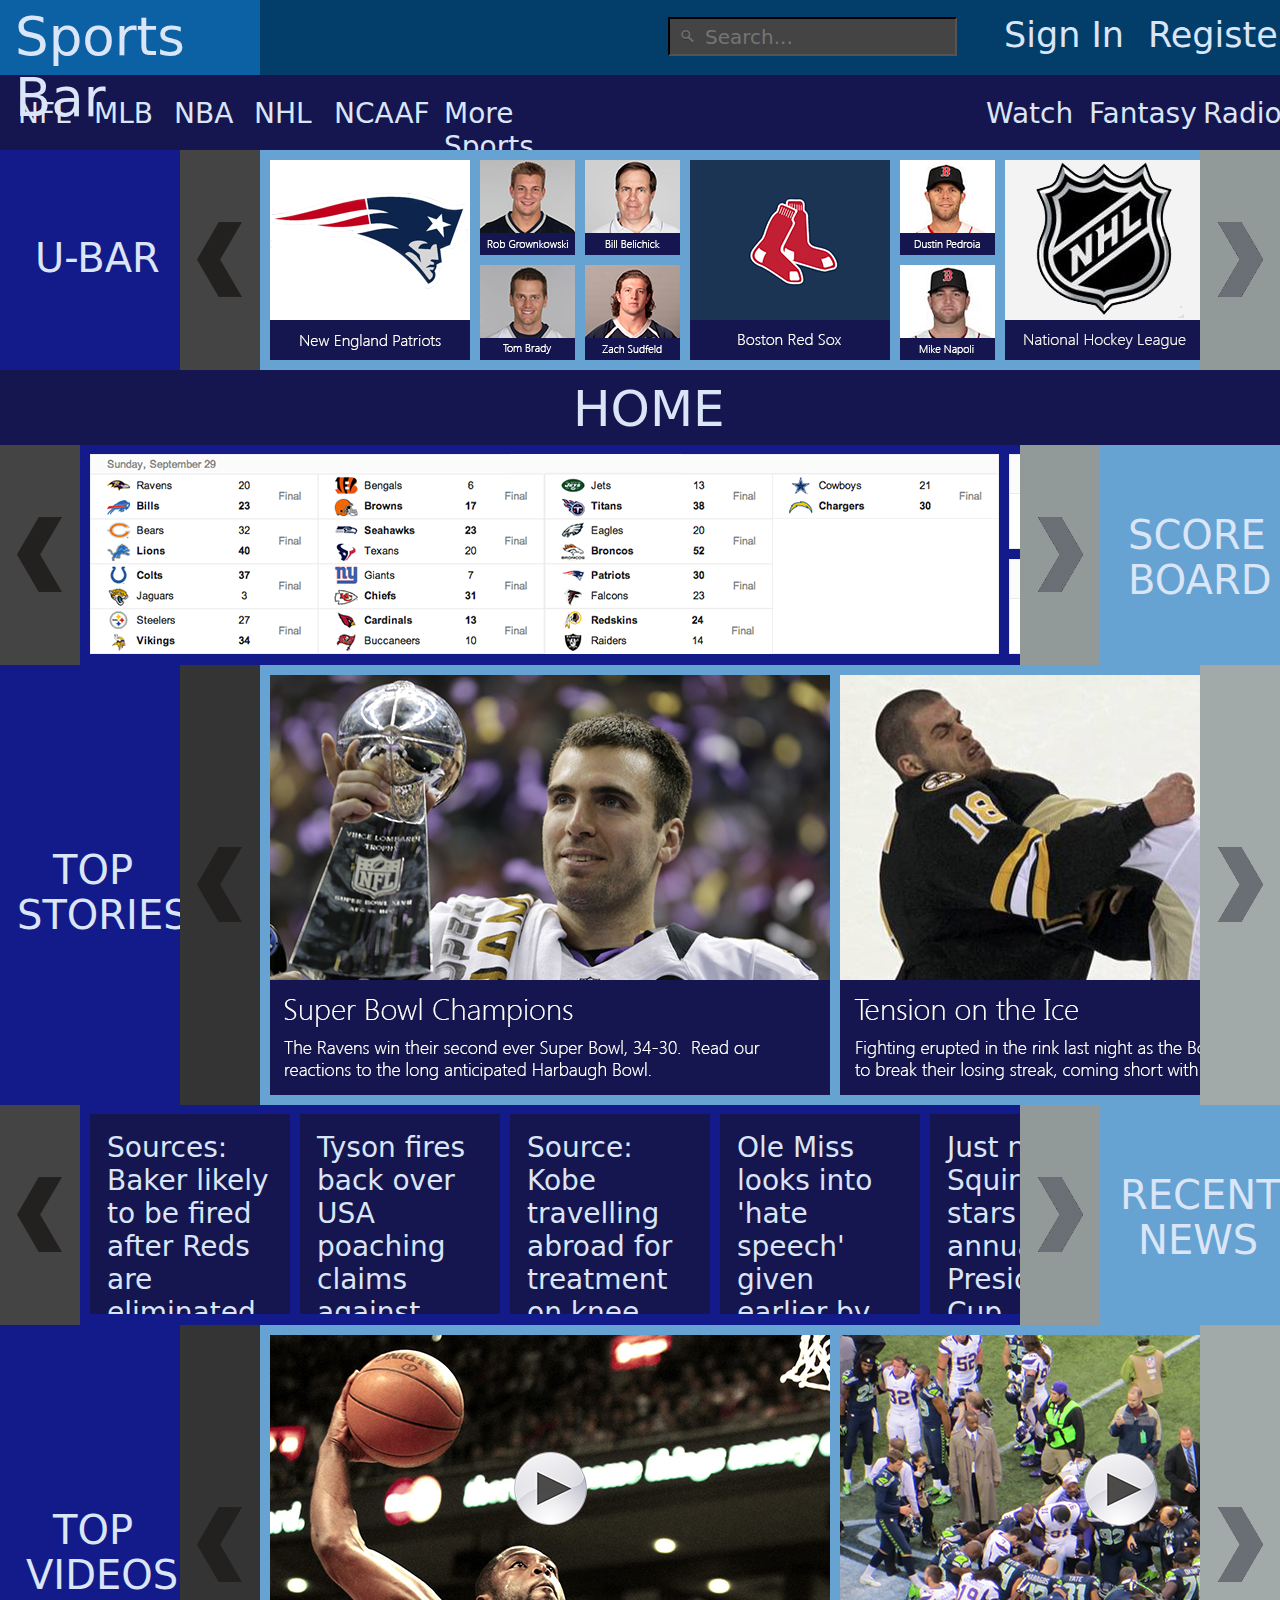
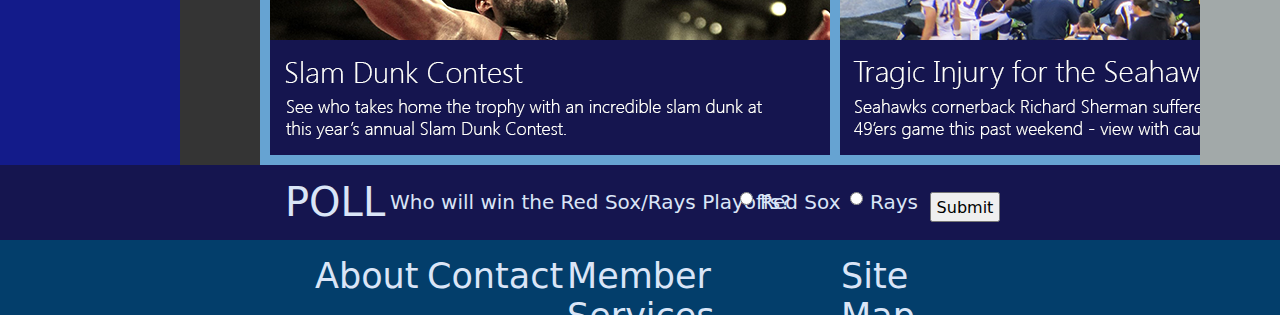
<file: Tech2/index.html>
<!doctype html>
<html>
<head>
<meta charset="UTF-8">
<title>Sports Bar</title>
<link rel="stylesheet" type="text/css" href="CSS/style.css">
<link rel="stylesheet" type="text/css" href="CSS/index.css">
<script src="JS/main.js"></script>
<script>
window.onresize = function() {
    adjustPage();
}
</script>
</head>

<body>
<!-- Top menu bar to be used on each page. -->
<div id="topbar">
	<!-- Small div used to contain company title, set hover color, and add link functionality. -->
	<div id="companytitlediv">
		<p id="companytitle">Sports Bar</p>
    </div>
    <!-- All portions of the top bar which should adjust with screen resizing. -->
    <div id="adjustabletopbar">
    	<form method="get" action="/search" id="search">
  			<input id="searchbar" name="q" type="text" size="40" placeholder="Search..." 
            onfocus="this.placeholder = ''" onblur="this.placeholder = 'Search...'"/>
		</form>
       <div id="signindiv">
       		<p id="signintext">Sign In</p>
       </div>
       <div id="registerdiv">
           <p id="registertext">Register</p>
       </div>
    </div>
</div>
<div id="navigationbar">
	<div id="navsport1"><p id="navsport1text">NFL</p></div>
    <div id="navsport2"><p id="navsport2text">MLB</p></div>
    <div id="navsport3"><p id="navsport3text">NBA</p></div>
    <div id="navsport4"><p id="navsport4text">NHL</p></div>
    <div id="navsport5"><p id="navsport5text">NCAAF</p></div>
    <div id="navmoresports"><p id="navmoresportstext">More Sports</p></div>
    <div id="adjustablenavigationbar">
    	<div id="navwatchlive"><p id="navwatchlivetext">Watch</p></div>
    	<div id="navfantasy"><p id="navfantasytext">Fantasy</p></div>
    	<div id="navradio"><p id="navradiotext">Radio</p></div>
    </div>
</div>
<div id="ubar" style="overflow:hidden">
	<div id="ubartitlediv">
    	<p id="ubartitletext">U-BAR</p>
    </div>
    <div id="ubarnormalbuttonleft" onMouseOver="toggleTrigger(0)" onMouseOut="toggleTrigger(1)"></div>
    <img id="ubarlightbuttonleft" src="Images/lightbuttonleft.png">
    <div id="ubarnormalbuttonright" onMouseOver="toggleTrigger(2)" onMouseOut="toggleTrigger(3)"></div>
    <img id="ubarlightbuttonright" src="Images/lightbuttonright.png">
    <div id="ubarcontent">
    	<img id="ubarpats" src="Images/UBar/patsubar.png">
       <img id="ubarrobgronkowski" src="Images/UBar/robgronkowski.png">
       <img id="ubartombrady" src="Images/UBar/tombrady.png">
       <img id="ubarbillbelichick" src="Images/UBar/billbelichick.png">
       <img id="ubarzachsudfeld" src="Images/UBar/zachsudfeld.png">
       <img id="ubarredsox" src="Images/UBar/redsox.png">
       <img id="ubardustinpedroia" src="Images/UBar/dustinpedroia.png">
       <img id="ubarmikenapoli" src="Images/UBar/mikenapoli.png">
       <img id="ubarnhl" src="Images/UBar/nhl.png">
       <img id="ubarbostonbruins" src="Images/UBar/bostonbruins.png">
       <img id="ubarbostonceltics" src="Images/UBar/bostonceltics.png">
       <div id="ubardarkplus"></div>
    </div>
    <!--<div id="ubarcorrection"></div>-->
</div>
<div id="pagebar" style="overflow:hidden">
	<p id="pagebartext">HOME</p>
</div>
<div id="scoreboard" style="overflow:hidden">
    <div id="scoreboardnormalbuttonleft" onMouseOver="toggleTrigger(4)" onMouseOut="toggleTrigger(5)"></div>
    <img id="scoreboardlightbuttonleft" src="Images/lightbuttonleft.png">
    <div id="scoreboardcontent">
    	<img id="scoreboard1" src="Images/Scoreboard/scoreboard1.png">
       <img id="scoreboard2" src="Images/Scoreboard/scoreboard2.png">
       <img id="scoreboard3" src="Images/Scoreboard/scoreboard3.png">
       <img id="scoreboard4" src="Images/Scoreboard/scoreboard4.png">
    </div>
    <div id="adjustablescoreboard">
    	<div id="scoreboardnormalbuttonright" onMouseOver="toggleTrigger(6)" onMouseOut="toggleTrigger(7)"></div>
    	<img id="scoreboardlightbuttonright" src="Images/lightbuttonright.png">
    	<div id="scoreboardtitlediv">
    		<p id="scoreboardtitletext1">SCORE</p>
           <p id="scoreboardtitletext2">BOARD</p>
    	</div>
    </div>
    <!--<div id="scoreboardcorrection"></div>-->
</div>
<div id="topstories" style="overflow:hidden">
	<div id="topstoriestitlediv">
    	<p id="topstoriestitletext1">TOP</p>
      	<p id="topstoriestitletext2">STORIES</p>
    </div>
    <div id="topstoriesnormalbuttonleft" onMouseOver="toggleTrigger(8)" onMouseOut="toggleTrigger(9)"></div>
    <img id="topstorieslightbuttonleft" src="Images/lightbuttonleftlong.png">
    <div id="topstoriesnormalbuttonright" onMouseOver="toggleTrigger(10)" onMouseOut="toggleTrigger(11)"></div>
    <img id="topstorieslightbuttonright" src="Images/lightbuttonrightlong.png">
    <div id="topstoriescontent">
    	<img id="topstoriessuperbowl" src="Images/TopStories/superbowl.png">
       <img id="topstoriesbruinspenguins" src="Images/TopStories/bruinspenguins.png">
       <img id="topstoriestiger" src="Images/TopStories/tiger.png">
       <img id="topstoriesredsox" src="Images/TopStories/redsoxplayoffs.png">
    </div>
    <!--<div id="topstoriescorrection"></div>-->
</div>
<div id="headlines" style="overflow:hidden">
    <div id="headlinesnormalbuttonleft" onMouseOver="toggleTrigger(12)" onMouseOut="toggleTrigger(13)"></div>
    <img id="headlineslightbuttonleft" src="Images/lightbuttonleft.png">
    <div id="headlinescontent">
    	<div id="headline1div"><p class="headlines">Sources: Baker likely to be fired after Reds are eliminated.</p></div>
        <div id="headline2div"><p class="headlines">Tyson fires back over USA poaching claims against him.</p></div>
        <div id="headline3div"><p class="headlines">Source: Kobe travelling abroad for treatment on knee.</p></div>
        <div id="headline4div"><p class="headlines">Ole Miss looks into 'hate speech' given earlier by players.</p></div>
        <div id="headline5div"><p class="headlines">Just nutty: Squirrel stars at the annual Presidents Cup.</p></div>
        <div id="headline6div"><p class="headlines">Hasselbeck: Could it finally be the time to cut Stevan Ridley?</p></div>
    </div>
    <div id="adjustableheadlines">
    	<div id="headlinesnormalbuttonright" onMouseOver="toggleTrigger(14)" onMouseOut="toggleTrigger(15)"></div>
    	<img id="headlineslightbuttonright" src="Images/lightbuttonright.png">
    	<div id="headlinestitlediv">
    		<p id="headlinestitletext1">RECENT</p>
           <p id="headlinestitletext2">NEWS</p>
    	</div>
    </div>
    <!--<div id="headlinescorrection"></div>-->
</div>
<div id="topvideos" style="overflow:hidden">
	<div id="topvideostitlediv">
    	<p id="topvideostitletext1">TOP</p>
      	<p id="topvideostitletext2">VIDEOS</p>
    </div>
    <div id="topvideosnormalbuttonleft" onMouseOver="toggleTrigger(16)" onMouseOut="toggleTrigger(17)"></div>
    <img id="topvideoslightbuttonleft" src="Images/lightbuttonleftlong.png">
    <div id="topvideosnormalbuttonright" onMouseOver="toggleTrigger(18)" onMouseOut="toggleTrigger(19)"></div>
    <img id="topvideoslightbuttonright" src="Images/lightbuttonrightlong.png">
    <div id="topvideoscontent">
    	<img id="topvideosslamdunk" src="Images/TopVideos/slamdunk.png">
       <img id="topvideosseahawks" src="Images/TopVideos/seahawks.png">
       <img id="topvideoswestvirginia" src="Images/TopVideos/westvirginia.png">
    </div>
    <!--<div id="topvideoscorrection"></div>-->
</div>
<div id="pollbar" style="overflow:hidden">
	<div id="adjustablepollbar">
		<p id="pollbar1text">POLL</p>
    	<p id="pollbar2text">Who will win the Red Sox/Rays Playoffs?</p>
    	<form method="get" action="/search" id="poll">
  			<input id="pollanswer1" type="radio" name="redsox" value="redsox">
           <p id="pollanswertext1">Red Sox</p>
           <input id="pollanswer2" type="radio" name="rays" value="rays">
           <p id="pollanswertext2">Rays</p>
           <input id="pollsubmit" type="submit" value="Submit">
		</form>
    </div>
</div>
<div id="bottombar" style="overflow:hidden">
    <div id="adjustablebottombar">
    	<div id="bottomaboutdiv"><p id="bottomabouttext">About</p></div>
    	<div id="bottomcontactdiv"><p id="bottomcontacttext">Contact</p></div>
    	<div id="bottomservicesdiv"><p id="bottomservicestext">Member Services</p></div>
       <div id="bottomsitemapdiv"><p id="bottomsitemaptext">Site Map</p></div>
    </div>
</div>
<script>
	adjustPage();
	findBarOffset();
	adjustButtons();
</script>
</body>
</html>
</file>
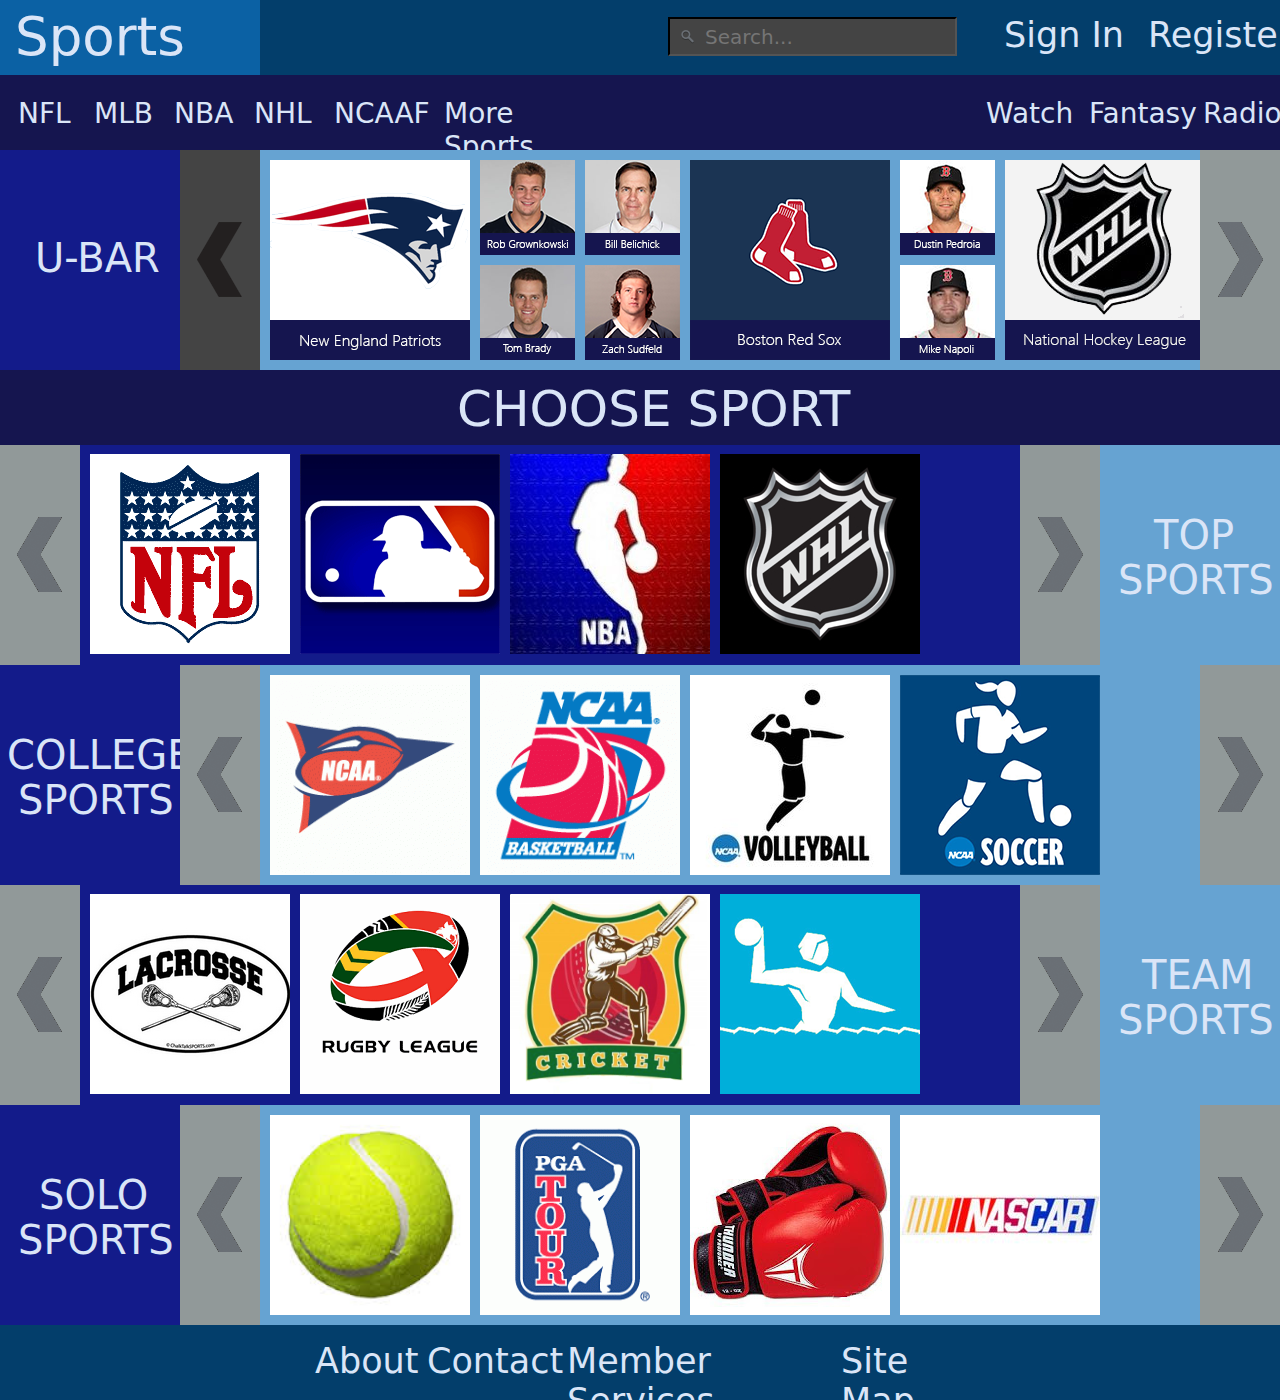
<file: Tech2/choosesport.html>
<!doctype html>
<html>
<head>
<meta charset="UTF-8">
<title>Choose Sport</title>
<link rel="stylesheet" type="text/css" href="CSS/style.css">
<link rel="stylesheet" type="text/css" href="CSS/choosesport.css">
<script src="JS/choosesport.js"></script>
<script>
window.onresize = function() {
    adjustPage();
}
</script>
</head>

<body style="overflow-x:hidden">
<!-- Top menu bar to be used on each page. -->
<div id="topbar" style="overflow:hidden">
	<!-- Small div used to contain company title, set hover color, and add link functionality. -->
	<div id="companytitlediv">
		<p id="companytitle">Sports Bar</p>
    </div>
    <!-- All portions of the top bar which should adjust with screen resizing. -->
    <div id="adjustabletopbar">
    	<form method="get" action="/search" id="search">
  			<input id="searchbar" name="q" type="text" size="40" placeholder="Search..." 
            onfocus="this.placeholder = ''" onblur="this.placeholder = 'Search...'"/>
		</form>
       <div id="signindiv">
       		<p id="signintext">Sign In</p>
       </div>
       <div id="registerdiv">
           <p id="registertext">Register</p>
       </div>
    </div>
</div>
<div id="navigationbar" style="overflow:hidden">
	<div id="navsport1"><p id="navsport1text">NFL</p></div>
    <div id="navsport2"><p id="navsport2text">MLB</p></div>
    <div id="navsport3"><p id="navsport3text">NBA</p></div>
    <div id="navsport4"><p id="navsport4text">NHL</p></div>
    <div id="navsport5"><p id="navsport5text">NCAAF</p></div>
    <div id="navmoresports"><p id="navmoresportstext">More Sports</p></div>
    <div id="adjustablenavigationbar">
    	<div id="navwatchlive"><p id="navwatchlivetext">Watch</p></div>
    	<div id="navfantasy"><p id="navfantasytext">Fantasy</p></div>
    	<div id="navradio"><p id="navradiotext">Radio</p></div>
    </div>
</div>
<div id="ubar" style="overflow:hidden">
	<div id="ubartitlediv">
    	<p id="ubartitletext">U-BAR</p>
    </div>
    <div id="ubarnormalbuttonleft" onMouseOver="toggleTrigger(0)" onMouseOut="toggleTrigger(1)"></div>
    <img id="ubarlightbuttonleft" src="Images/lightbuttonleft.png">
    <div id="ubarnormalbuttonright" onMouseOver="toggleTrigger(2)" onMouseOut="toggleTrigger(3)"></div>
    <img id="ubarlightbuttonright" src="Images/lightbuttonright.png">
    <div id="ubarcontent">
    	<img id="ubarpats" src="Images/UBar/patsubar.png">
       <img id="ubarrobgronkowski" src="Images/UBar/robgronkowski.png">
       <img id="ubartombrady" src="Images/UBar/tombrady.png">
       <img id="ubarbillbelichick" src="Images/UBar/billbelichick.png">
       <img id="ubarzachsudfeld" src="Images/UBar/zachsudfeld.png">
       <img id="ubarredsox" src="Images/UBar/redsox.png">
       <img id="ubardustinpedroia" src="Images/UBar/dustinpedroia.png">
       <img id="ubarmikenapoli" src="Images/UBar/mikenapoli.png">
       <img id="ubarnhl" src="Images/UBar/nhl.png">
       <img id="ubarbostonbruins" src="Images/UBar/bostonbruins.png">
       <img id="ubarbostonceltics" src="Images/UBar/bostonceltics.png">
       <div id="ubardarkplus"></div>
    </div>
    <!--<div id="ubarcorrection"></div>-->
</div>
<div id="pagebar" style="overflow:hidden">
	<p id="pagebartext">CHOOSE SPORT</p>
</div>
<div id="TopSports" style="overflow:hidden">
    <div id="TopSportsnormalbuttonleft" onMouseOver="toggleTrigger(4)" onMouseOut="toggleTrigger(5)"></div>
    <img id="TopSportslightbuttonleft" src="Images/lightbuttonleft.png">
    <div id="TopSportscontent">
    	<img id="TopSports1" src="Images/TopSports/TopSports1.gif">
       <img id="TopSports2" src="Images/TopSports/TopSports2.gif">
       <img id="TopSports3" src="Images/TopSports/TopSports3.jpg">
       <img id="TopSports4" src="Images/TopSports/TopSports4.jpg">
    </div>
    <div id="adjustableTopSports">
    	<div id="TopSportsnormalbuttonright" onMouseOver="toggleTrigger(6)" onMouseOut="toggleTrigger(7)"></div>
    	<img id="TopSportslightbuttonright" src="Images/lightbuttonright.png">
    	<div id="TopSportstitlediv">
    		<p id="TopSportstitletext1">TOP</p>
           <p id="TopSportstitletext2">SPORTS</p>
    	</div>
    </div>
    <!--<div id="TopSportscorrection"></div>-->
</div>
<div id="CollegeSports" style="overflow:hidden">
	<div id="CollegeSportstitlediv">
    	<p id="CollegeSportstitletext1">COLLEGE</p>
        <p id="CollegeSportstitletext2">SPORTS</p>
    </div>
    <div id="CollegeSportsnormalbuttonleft" onMouseOver="toggleTrigger(8)" onMouseOut="toggleTrigger(9)"></div>
    <img id="CollegeSportslightbuttonleft" src="Images/lightbuttonleft.png">
    <div id="CollegeSportsnormalbuttonright" onMouseOver="toggleTrigger(10)" onMouseOut="toggleTrigger(11)"></div>
    <img id="CollegeSportslightbuttonright" src="Images/lightbuttonright.png">
    <div id="CollegeSportscontent">
    	<img id="CollegeSports1" src="Images/CollegeSports/CollegeSports1.gif">
       <img id="CollegeSports2" src="Images/CollegeSports/CollegeSports2.gif">
       <img id="CollegeSports3" src="Images/CollegeSports/CollegeSports3.jpg">
       <img id="CollegeSports4" src="Images/CollegeSports/CollegeSports4.png">
    </div>
    <!--<div id="CollegeSportscorrection"></div>-->
</div>
<div id="TeamSports" style="overflow:hidden">
    <div id="TeamSportsnormalbuttonleft" onMouseOver="toggleTrigger(12)" onMouseOut="toggleTrigger(13)"></div>
    <img id="TeamSportslightbuttonleft" src="Images/lightbuttonleft.png">
    <div id="TeamSportscontent">
    	<img id="TeamSports1" src="Images/TeamSports/TeamSports1.jpg">
       <img id="TeamSports2" src="Images/TeamSports/TeamSports2.gif">
       <img id="TeamSports3" src="Images/TeamSports/TeamSports3.png">
       <img id="TeamSports4" src="Images/TeamSports/TeamSports4.png">
    </div>
    <div id="adjustableTeamSports">
    	<div id="TeamSportsnormalbuttonright" onMouseOver="toggleTrigger(14)" onMouseOut="toggleTrigger(15)"></div>
    	<img id="TeamSportslightbuttonright" src="Images/lightbuttonright.png">
    	<div id="TeamSportstitlediv">
    		<p id="TeamSportstitletext1">TEAM</p>
           <p id="TeamSportstitletext2">SPORTS</p>
    	</div>
    </div>
</div>
<div id="IndividualSports" style="overflow:hidden">
	<div id="IndividualSportstitlediv">
    	<p id="IndividualSportstitletext1">SOLO</p>
        <p id="IndividualSportstitletext2">SPORTS</p>
    </div>
    <div id="IndividualSportsnormalbuttonleft" onMouseOver="toggleTrigger(16)" onMouseOut="toggleTrigger(17)"></div>
    <img id="IndividualSportslightbuttonleft" src="Images/lightbuttonleft.png">
    <div id="IndividualSportsnormalbuttonright" onMouseOver="toggleTrigger(18)" onMouseOut="toggleTrigger(19)"></div>
    <img id="IndividualSportslightbuttonright" src="Images/lightbuttonright.png">
    <div id="IndividualSportscontent">
    	<img id="IndividualSports1" src="Images/IndividualSports/IndividualSports1.jpg">
       <img id="IndividualSports2" src="Images/IndividualSports/IndividualSports2.gif">
       <img id="IndividualSports3" src="Images/IndividualSports/IndividualSports3.jpg">
       <img id="IndividualSports4" src="Images/IndividualSports/IndividualSports4.jpg">
    </div>
</div>
<div id="bottombar" style="overflow:hidden">
    <div id="adjustablebottombar">
    	<div id="bottomaboutdiv"><p id="bottomabouttext">About</p></div>
    	<div id="bottomcontactdiv"><p id="bottomcontacttext">Contact</p></div>
    	<div id="bottomservicesdiv"><p id="bottomservicestext">Member Services</p></div>
       <div id="bottomsitemapdiv"><p id="bottomsitemaptext">Site Map</p></div>
    </div>
</div>
<script>
	adjustPage();
	findBarOffset();
	adjustButtons();
</script>
</body>
</html>
</file>
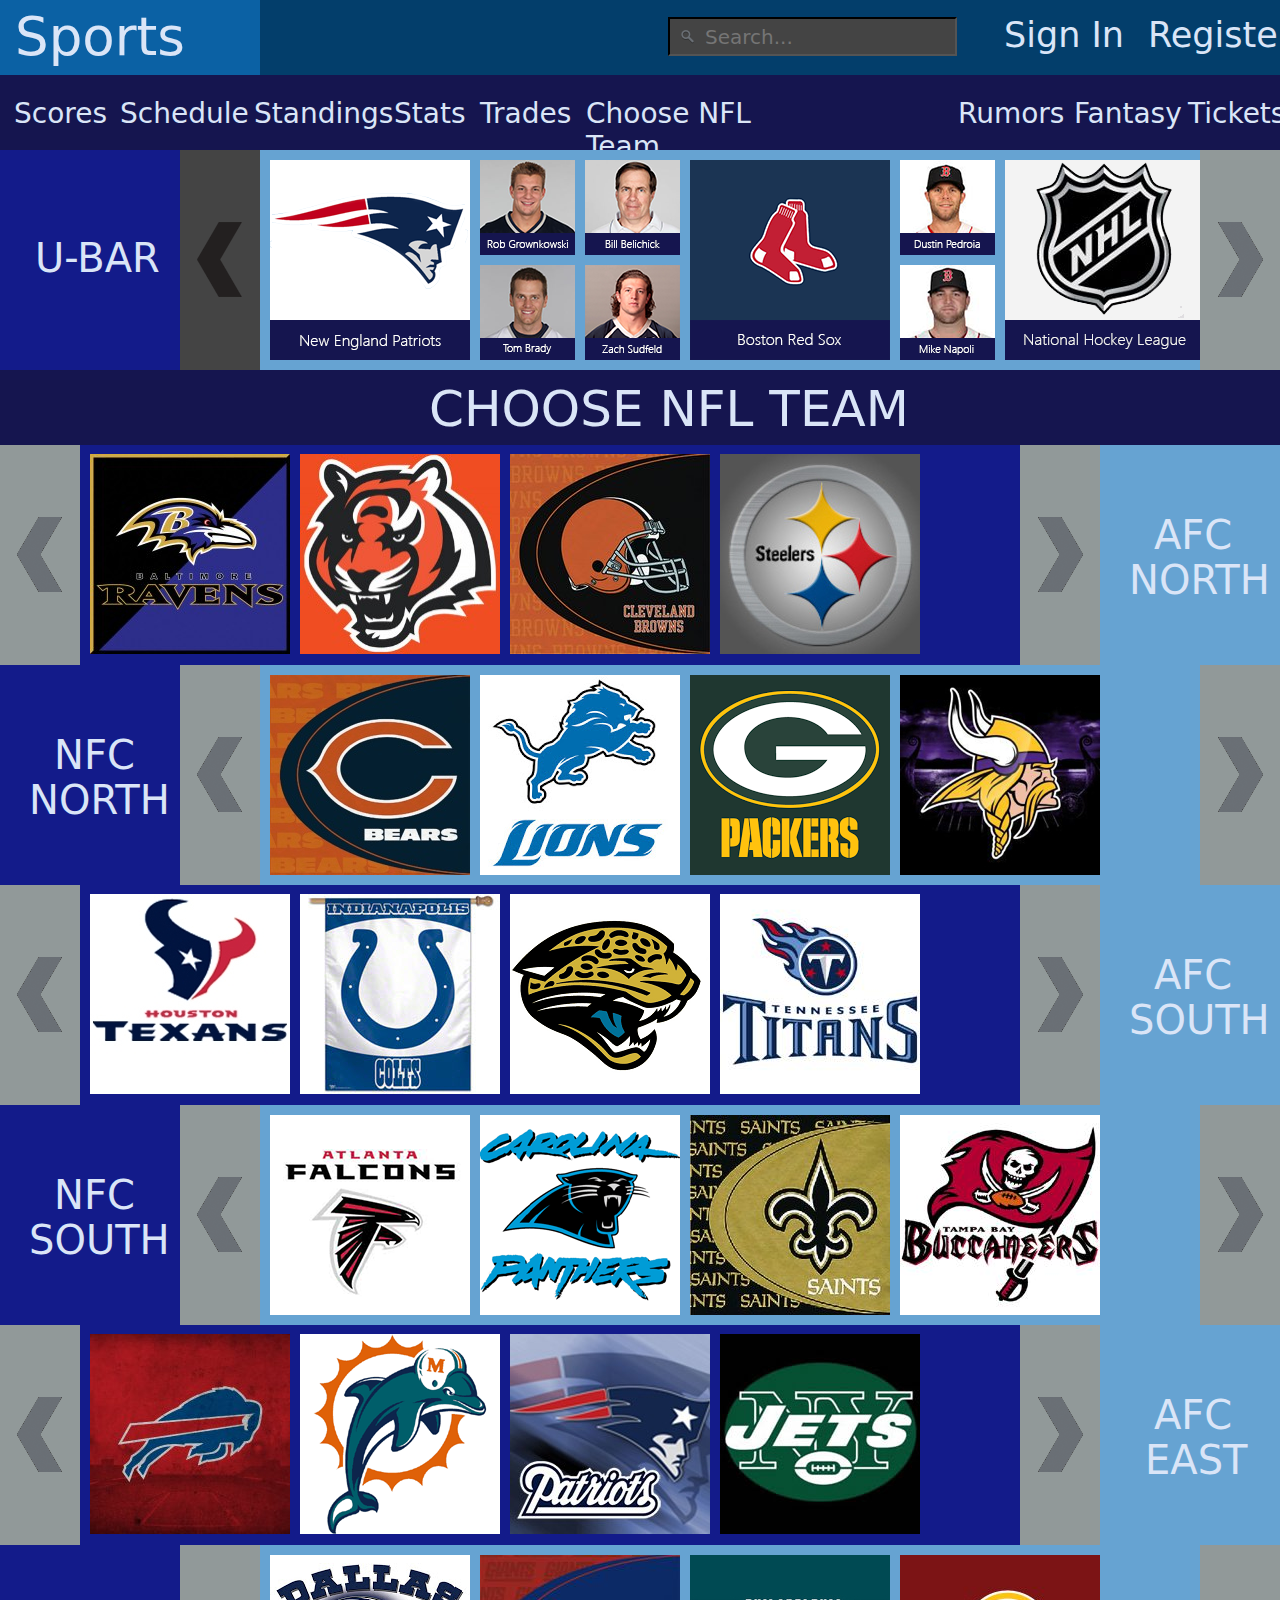
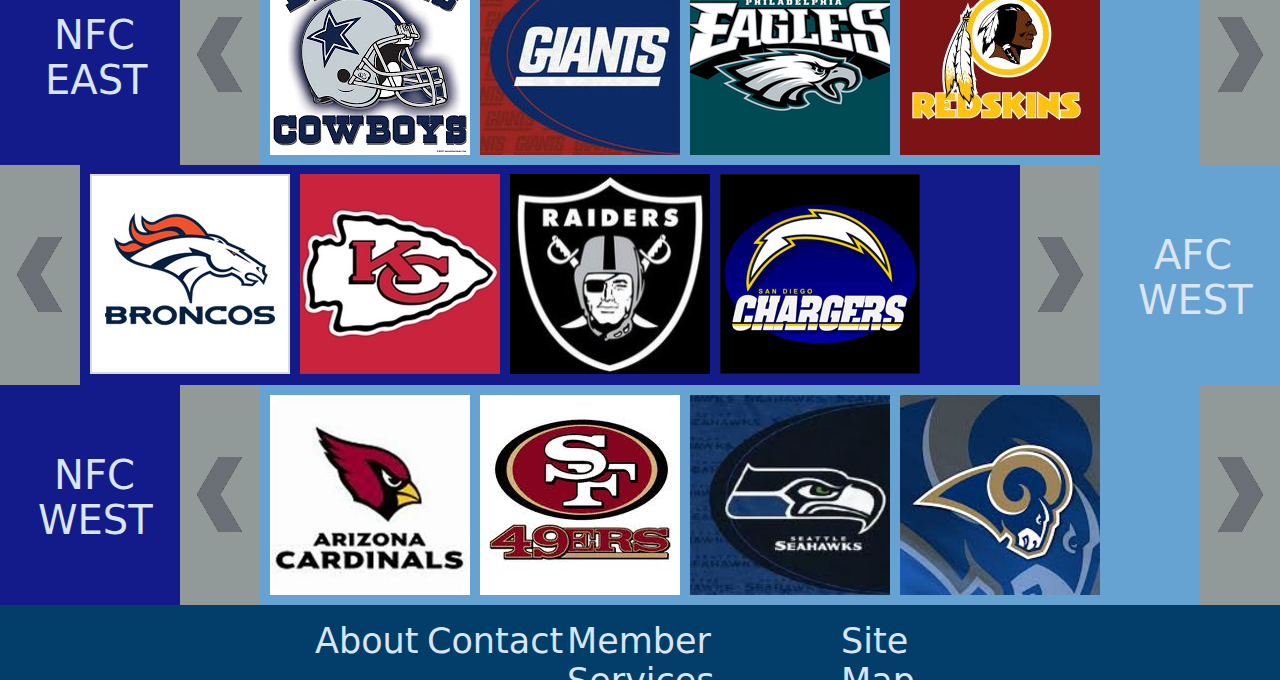
<file: Tech2/chooseteam.html>
<!doctype html>
<html>
<head>
<meta charset="UTF-8">
<title>Choose NFL Team</title>
<link rel="stylesheet" type="text/css" href="CSS/style.css">
<link rel="stylesheet" type="text/css" href="CSS/chooseteam.css">
<script src="JS/chooseteam.js"></script>
<script>
window.onresize = function() {
    adjustPage();
}
</script>
</head>

<body style="overflow-x:hidden">
<!-- Top menu bar to be used on each page. -->
<div id="topbar" style="overflow:hidden">
	<!-- Small div used to contain company title, set hover color, and add link functionality. -->
	<div id="companytitlediv">
		<p id="companytitle">Sports Bar</p>
    </div>
    <!-- All portions of the top bar which should adjust with screen resizing. -->
    <div id="adjustabletopbar">
    	<form method="get" action="/search" id="search">
  			<input id="searchbar" name="q" type="text" size="40" placeholder="Search..." 
            onfocus="this.placeholder = ''" onblur="this.placeholder = 'Search...'"/>
		</form>
       <div id="signindiv">
       		<p id="signintext">Sign In</p>
       </div>
       <div id="registerdiv">
           <p id="registertext">Register</p>
       </div>
    </div>
</div>
<div id="navspecificsport" style="overflow:hidden">
	<div id="navspecificsport1"><p id="navspecificsport1text">Scores</p></div>
    <div id="navspecificsport2"><p id="navspecificsport2text">Schedule</p></div>
    <div id="navspecificsport3"><p id="navspecificsport3text">Standings</p></div>
    <div id="navspecificsport4"><p id="navspecificsport4text">Stats</p></div>
    <div id="navspecificsport5"><p id="navspecificsport5text">Trades</p></div>
    <div id="navspecificsport6"><p id="navspecificsport6text">Choose NFL Team</p></div>
    <div id="adjustablenavspecificbar">
    	<div id="navspecificrumors"><p id="navspecificrumorstext">Rumors</p></div>
    	<div id="navspecificfantasy"><p id="navspecificfantasytext">Fantasy</p></div>
    	<div id="navspecifictickets"><p id="navspecificticketstext">Tickets</p></div>
    </div>
</div>
<div id="ubar" style="overflow:hidden">
	<div id="ubartitlediv">
    	<p id="ubartitletext">U-BAR</p>
    </div>
    <div id="ubarnormalbuttonleft" onMouseOver="toggleTrigger(0)" onMouseOut="toggleTrigger(1)"></div>
    <img id="ubarlightbuttonleft" src="Images/lightbuttonleft.png">
    <div id="ubarnormalbuttonright" onMouseOver="toggleTrigger(2)" onMouseOut="toggleTrigger(3)"></div>
    <img id="ubarlightbuttonright" src="Images/lightbuttonright.png">
    <div id="ubarcontent">
    	<img id="ubarpats" src="Images/UBar/patsubar.png">
       <img id="ubarrobgronkowski" src="Images/UBar/robgronkowski.png">
       <img id="ubartombrady" src="Images/UBar/tombrady.png">
       <img id="ubarbillbelichick" src="Images/UBar/billbelichick.png">
       <img id="ubarzachsudfeld" src="Images/UBar/zachsudfeld.png">
       <img id="ubarredsox" src="Images/UBar/redsox.png">
       <img id="ubardustinpedroia" src="Images/UBar/dustinpedroia.png">
       <img id="ubarmikenapoli" src="Images/UBar/mikenapoli.png">
       <img id="ubarnhl" src="Images/UBar/nhl.png">
       <img id="ubarbostonbruins" src="Images/UBar/bostonbruins.png">
       <img id="ubarbostonceltics" src="Images/UBar/bostonceltics.png">
       <div id="ubardarkplus"></div>
    </div>
    <!--<div id="ubarcorrection"></div>-->
</div>
<div id="pagebar" style="overflow:hidden">
	<p id="pagebartext">CHOOSE NFL TEAM</p>
</div>
<div id="afcNorth" style="overflow:hidden">
    <div id="afcNorthnormalbuttonleft" onMouseOver="toggleTrigger(4)" onMouseOut="toggleTrigger(5)"></div>
    <img id="afcNorthlightbuttonleft" src="Images/lightbuttonleft.png">
    <div id="afcNorthcontent">
    	<img id="afcNorth1" src="Images/afcNorth/afcNorth1.jpg">
       <img id="afcNorth2" src="Images/afcNorth/afcNorth2.jpg">
       <img id="afcNorth3" src="Images/afcNorth/afcNorth3.jpg">
       <img id="afcNorth4" src="Images/afcNorth/afcNorth4.jpg">
    </div>
    <div id="adjustableafcNorth">
    	<div id="afcNorthnormalbuttonright" onMouseOver="toggleTrigger(6)" onMouseOut="toggleTrigger(7)"></div>
    	<img id="afcNorthlightbuttonright" src="Images/lightbuttonright.png">
    	<div id="afcNorthtitlediv">
    		<p id="afcNorthtitletext1">AFC</p>
           <p id="afcNorthtitletext2">NORTH</p>
    	</div>
    </div>
    <!--<div id="afcNorthcorrection"></div>-->
</div>
<div id="nfcNorth" style="overflow:hidden">
	<div id="nfcNorthtitlediv">
    	<p id="nfcNorthtitletext1">NFC</p>
        <p id="nfcNorthtitletext2">NORTH</p>
    </div>
    <div id="nfcNorthnormalbuttonleft" onMouseOver="toggleTrigger(8)" onMouseOut="toggleTrigger(9)"></div>
    <img id="nfcNorthlightbuttonleft" src="Images/lightbuttonleft.png">
    <div id="nfcNorthnormalbuttonright" onMouseOver="toggleTrigger(10)" onMouseOut="toggleTrigger(11)"></div>
    <img id="nfcNorthlightbuttonright" src="Images/lightbuttonright.png">
    <div id="nfcNorthcontent">
    	<img id="nfcNorth1" src="Images/nfcNorth/nfcNorth1.jpg">
       <img id="nfcNorth2" src="Images/nfcNorth/nfcNorth2.jpg">
       <img id="nfcNorth3" src="Images/nfcNorth/nfcNorth3.png">
       <img id="nfcNorth4" src="Images/nfcNorth/nfcNorth4.jpg">
    </div>
    <!--<div id="nfcNorthcorrection"></div>-->
</div>
<div id="afcSouth" style="overflow:hidden">
    <div id="afcSouthnormalbuttonleft" onMouseOver="toggleTrigger(12)" onMouseOut="toggleTrigger(13)"></div>
    <img id="afcSouthlightbuttonleft" src="Images/lightbuttonleft.png">
    <div id="afcSouthcontent">
    	<img id="afcSouth1" src="Images/afcSouth/afcSouth1.jpg">
       <img id="afcSouth2" src="Images/afcSouth/afcSouth2.jpg">
       <img id="afcSouth3" src="Images/afcSouth/afcSouth3.png">
       <img id="afcSouth4" src="Images/afcSouth/afcSouth4.jpg">
    </div>
    <div id="adjustableafcSouth">
    	<div id="afcSouthnormalbuttonright" onMouseOver="toggleTrigger(14)" onMouseOut="toggleTrigger(15)"></div>
    	<img id="afcSouthlightbuttonright" src="Images/lightbuttonright.png">
    	<div id="afcSouthtitlediv">
    		<p id="afcSouthtitletext1">AFC</p>
           <p id="afcSouthtitletext2">SOUTH</p>
    	</div>
    </div>
</div>
<div id="nfcSouth" style="overflow:hidden">
	<div id="nfcSouthtitlediv">
    	<p id="nfcSouthtitletext1">NFC</p>
        <p id="nfcSouthtitletext2">SOUTH</p>
    </div>
    <div id="nfcSouthnormalbuttonleft" onMouseOver="toggleTrigger(16)" onMouseOut="toggleTrigger(17)"></div>
    <img id="nfcSouthlightbuttonleft" src="Images/lightbuttonleft.png">
    <div id="nfcSouthnormalbuttonright" onMouseOver="toggleTrigger(18)" onMouseOut="toggleTrigger(19)"></div>
    <img id="nfcSouthlightbuttonright" src="Images/lightbuttonright.png">
    <div id="nfcSouthcontent">
    	<img id="nfcSouth1" src="Images/nfcSouth/nfcSouth1.png">
       <img id="nfcSouth2" src="Images/nfcSouth/nfcSouth2.gif">
       <img id="nfcSouth3" src="Images/nfcSouth/nfcSouth3.png">
       <img id="nfcSouth4" src="Images/nfcSouth/nfcSouth4.jpg">
    </div>
</div>
<div id="afcEast" style="overflow:hidden">
    <div id="afcEastnormalbuttonleft" onMouseOver="toggleTrigger(20)" onMouseOut="toggleTrigger(21)"></div>
    <img id="afcEastlightbuttonleft" src="Images/lightbuttonleft.png">
    <div id="afcEastcontent">
    	<img id="afcEast1" src="Images/afcEast/afcEast1.jpg">
       <img id="afcEast2" src="Images/afcEast/afcEast2.gif">
       <img id="afcEast3" src="Images/afcEast/afcEast3.jpg">
       <img id="afcEast4" src="Images/afcEast/afcEast4.jpg">
    </div>
    <div id="adjustableafcEast">
    	<div id="afcEastnormalbuttonright" onMouseOver="toggleTrigger(22)" onMouseOut="toggleTrigger(23)"></div>
    	<img id="afcEastlightbuttonright" src="Images/lightbuttonright.png">
    	<div id="afcEasttitlediv">
    		<p id="afcEasttitletext1">AFC</p>
           <p id="afcEasttitletext2">EAST</p>
    	</div>
    </div>
</div>
<div id="nfcEast" style="overflow:hidden">
	<div id="nfcEasttitlediv">
    	<p id="nfcEasttitletext1">NFC</p>
        <p id="nfcEasttitletext2">EAST</p>
    </div>
    <div id="nfcEastnormalbuttonleft" onMouseOver="toggleTrigger(24)" onMouseOut="toggleTrigger(25)"></div>
    <img id="nfcEastlightbuttonleft" src="Images/lightbuttonleft.png">
    <div id="nfcEastnormalbuttonright" onMouseOver="toggleTrigger(26)" onMouseOut="toggleTrigger(27)"></div>
    <img id="nfcEastlightbuttonright" src="Images/lightbuttonright.png">
    <div id="nfcEastcontent">
    	<img id="nfcEast1" src="Images/nfcEast/nfcEast1.jpg">
       <img id="nfcEast2" src="Images/nfcEast/nfcEast2.png">
       <img id="nfcEast3" src="Images/nfcEast/nfcEast3.jpg">
       <img id="nfcEast4" src="Images/nfcEast/nfcEast4.jpg">
    </div>
</div>
<div id="afcWest" style="overflow:hidden">
    <div id="afcWestnormalbuttonleft" onMouseOver="toggleTrigger(28)" onMouseOut="toggleTrigger(29)"></div>
    <img id="afcWestlightbuttonleft" src="Images/lightbuttonleft.png">
    <div id="afcWestcontent">
    	<img id="afcWest1" src="Images/afcWest/afcWest1.jpg">
       <img id="afcWest2" src="Images/afcWest/afcWest2.jpg">
       <img id="afcWest3" src="Images/afcWest/afcWest3.jpg">
       <img id="afcWest4" src="Images/afcWest/afcWest4.gif">
    </div>
    <div id="adjustableafcWest">
    	<div id="afcWestnormalbuttonright" onMouseOver="toggleTrigger(30)" onMouseOut="toggleTrigger(31)"></div>
    	<img id="afcWestlightbuttonright" src="Images/lightbuttonright.png">
    	<div id="afcWesttitlediv">
    		<p id="afcWesttitletext1">AFC</p>
           <p id="afcWesttitletext2">WEST</p>
    	</div>
    </div>
</div>
<div id="nfcWest" style="overflow:hidden">
	<div id="nfcWesttitlediv">
    	<p id="nfcWesttitletext1">NFC</p>
        <p id="nfcWesttitletext2">WEST</p>
    </div>
    <div id="nfcWestnormalbuttonleft" onMouseOver="toggleTrigger(32)" onMouseOut="toggleTrigger(33)"></div>
    <img id="nfcWestlightbuttonleft" src="Images/lightbuttonleft.png">
    <div id="nfcWestnormalbuttonright" onMouseOver="toggleTrigger(34)" onMouseOut="toggleTrigger(35)"></div>
    <img id="nfcWestlightbuttonright" src="Images/lightbuttonright.png">
    <div id="nfcWestcontent">
    	<img id="nfcWest1" src="Images/nfcWest/nfcWest1.jpg">
       <img id="nfcWest2" src="Images/nfcWest/nfcWest2.jpg">
       <img id="nfcWest3" src="Images/nfcWest/nfcWest3.jpg">
       <img id="nfcWest4" src="Images/nfcWest/nfcWest4.jpg">
    </div>
</div>
<div id="bottombar" style="overflow:hidden">
    <div id="adjustablebottombar">
    	<div id="bottomaboutdiv"><p id="bottomabouttext">About</p></div>
    	<div id="bottomcontactdiv"><p id="bottomcontacttext">Contact</p></div>
    	<div id="bottomservicesdiv"><p id="bottomservicestext">Member Services</p></div>
       <div id="bottomsitemapdiv"><p id="bottomsitemaptext">Site Map</p></div>
    </div>
</div>
<script>
	adjustPage();
	findBarOffset();
	adjustButtons();
</script>
</body>
</html>
</file>
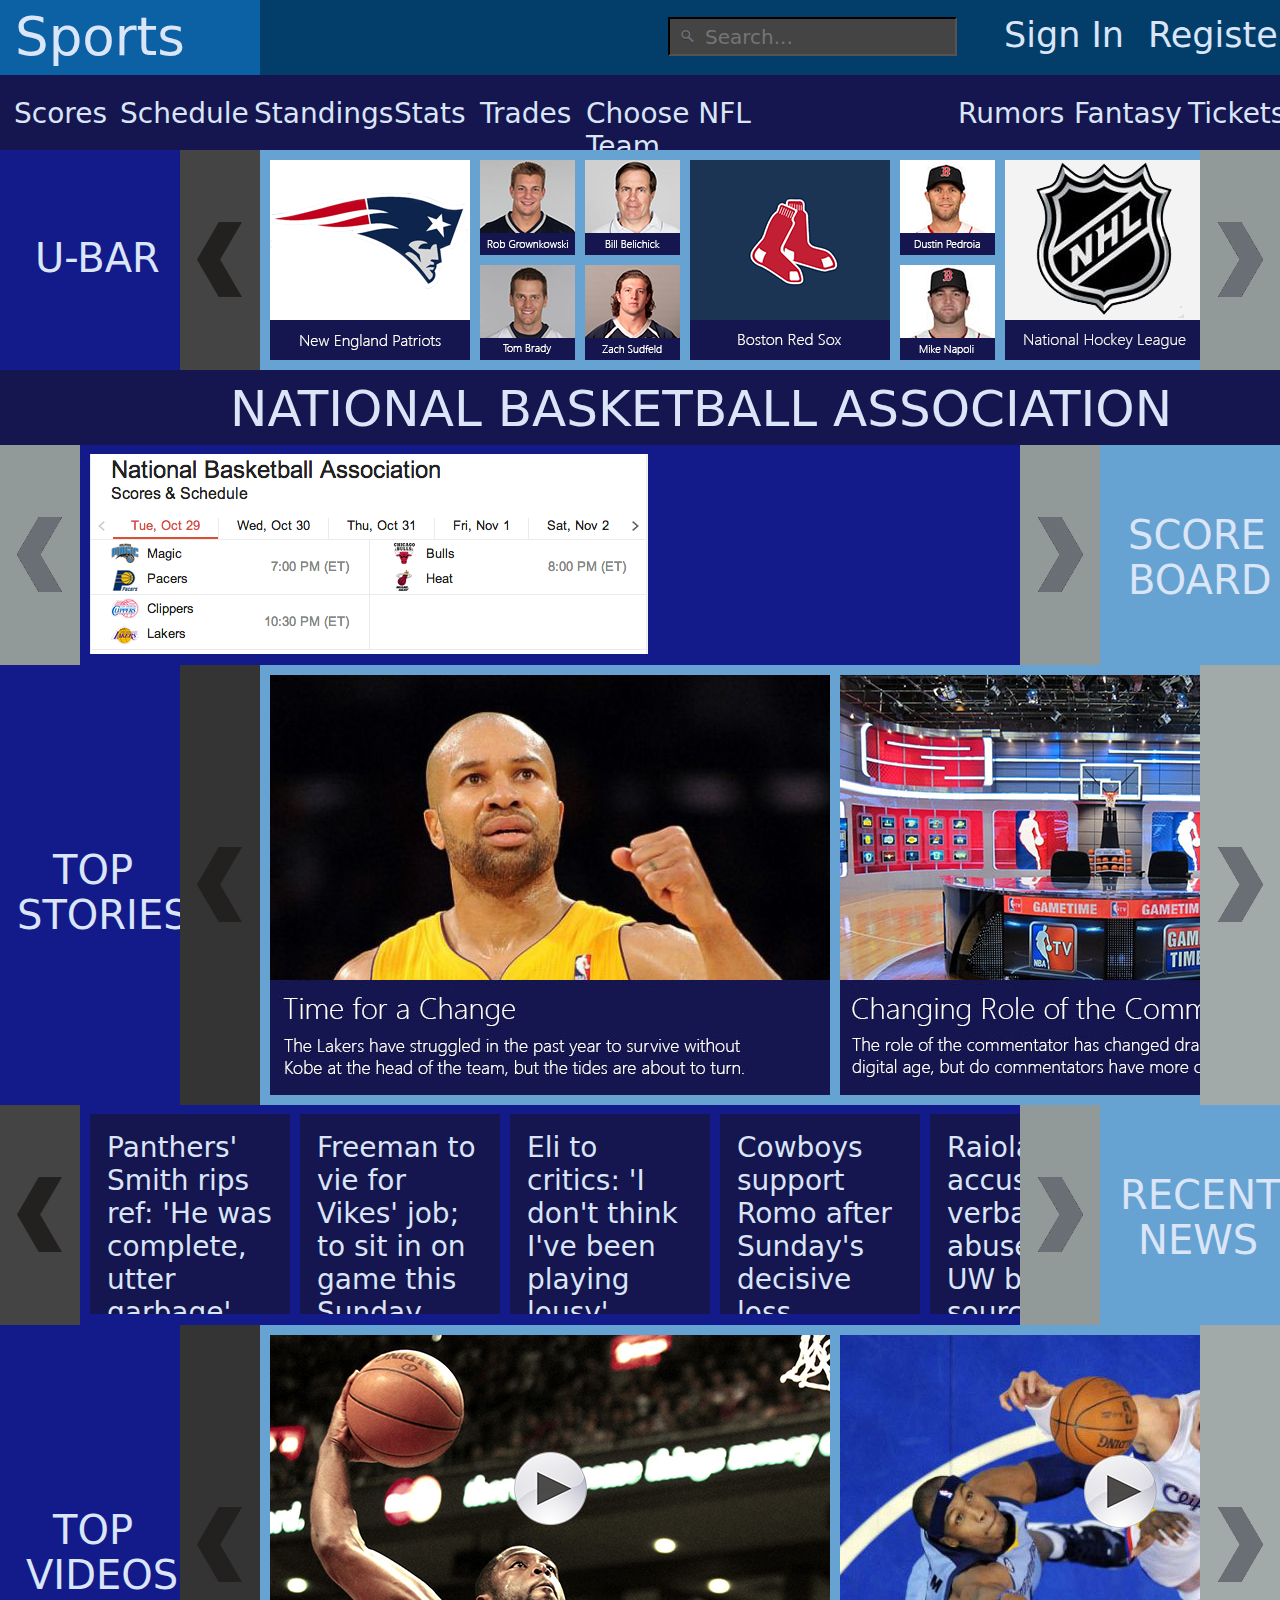
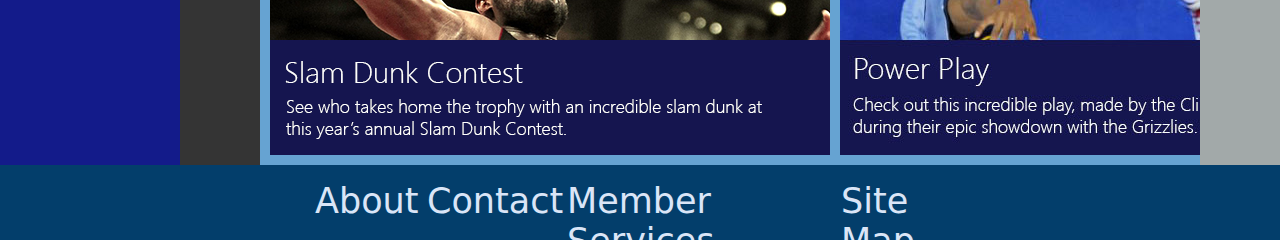
<file: Tech2/nba.html>
<!doctype html>
<html>
<head>
<meta charset="UTF-8">
<title>NBA</title>
<link rel="stylesheet" type="text/css" href="CSS/style.css">
<link rel="stylesheet" type="text/css" href="CSS/nba.css">
<script src="JS/nba.js"></script>
<script>
window.onresize = function() {
    adjustPage();
}
</script>
</head>

<body>
<!-- Top menu bar to be used on each page. -->
<div id="topbar" style="overflow:hidden">
	<!-- Small div used to contain company title, set hover color, and add link functionality. -->
	<div id="companytitlediv">
		<p id="companytitle">Sports Bar</p>
    </div>
    <!-- All portions of the top bar which should adjust with screen resizing. -->
    <div id="adjustabletopbar">
    	<form method="get" action="/search" id="search">
  			<input id="searchbar" name="q" type="text" size="40" placeholder="Search..." 
            onfocus="this.placeholder = ''" onblur="this.placeholder = 'Search...'"/>
		</form>
       <div id="signindiv">
       		<p id="signintext">Sign In</p>
       </div>
       <div id="registerdiv">
           <p id="registertext">Register</p>
       </div>
    </div>
</div>
<div id="navspecificsport" style="overflow:hidden">
	<div id="navspecificsport1"><p id="navspecificsport1text">Scores</p></div>
    <div id="navspecificsport2"><p id="navspecificsport2text">Schedule</p></div>
    <div id="navspecificsport3"><p id="navspecificsport3text">Standings</p></div>
    <div id="navspecificsport4"><p id="navspecificsport4text">Stats</p></div>
    <div id="navspecificsport5"><p id="navspecificsport5text">Trades</p></div>
    <div id="navspecificsport6"><p id="navspecificsport6text">Choose NFL Team</p></div>
    <div id="adjustablenavspecificbar">
    	<div id="navspecificrumors"><p id="navspecificrumorstext">Rumors</p></div>
    	<div id="navspecificfantasy"><p id="navspecificfantasytext">Fantasy</p></div>
    	<div id="navspecifictickets"><p id="navspecificticketstext">Tickets</p></div>
    </div>
</div>
<div id="ubar" style="overflow:hidden">
	<div id="ubartitlediv">
    	<p id="ubartitletext">U-BAR</p>
    </div>
    <div id="ubarnormalbuttonleft" onMouseOver="toggleTrigger(0)" onMouseOut="toggleTrigger(1)"></div>
    <img id="ubarlightbuttonleft" src="Images/lightbuttonleft.png">
    <div id="ubarnormalbuttonright" onMouseOver="toggleTrigger(2)" onMouseOut="toggleTrigger(3)"></div>
    <img id="ubarlightbuttonright" src="Images/lightbuttonright.png">
    <div id="ubarcontent">
    	<img id="ubarpats" src="Images/UBar/patsubar.png">
       <img id="ubarrobgronkowski" src="Images/UBar/robgronkowski.png">
       <img id="ubartombrady" src="Images/UBar/tombrady.png">
       <img id="ubarbillbelichick" src="Images/UBar/billbelichick.png">
       <img id="ubarzachsudfeld" src="Images/UBar/zachsudfeld.png">
       <img id="ubarredsox" src="Images/UBar/redsox.png">
       <img id="ubardustinpedroia" src="Images/UBar/dustinpedroia.png">
       <img id="ubarmikenapoli" src="Images/UBar/mikenapoli.png">
       <img id="ubarnhl" src="Images/UBar/nhl.png">
       <img id="ubarbostonbruins" src="Images/UBar/bostonbruins.png">
       <img id="ubarbostonceltics" src="Images/UBar/bostonceltics.png">
       <div id="ubardarkplus"></div>
    </div>
    <!--<div id="ubarcorrection"></div>-->
</div>
<div id="pagebar" style="overflow:hidden">
	<p id="pagebartext">NATIONAL BASKETBALL ASSOCIATION<strong></strong></p>
</div>
<div id="scoreboard" style="overflow:hidden">
    <div id="scoreboardnormalbuttonleft" onMouseOver="toggleTrigger(4)" onMouseOut="toggleTrigger(5)"></div>
    <img id="scoreboardlightbuttonleft" src="Images/lightbuttonleft.png">
    <div id="scoreboardcontent">
    	<img id="scoreboard1" src="Images/nbascoreboard.png">
    </div>
    <div id="adjustablescoreboard">
    	<div id="scoreboardnormalbuttonright" onMouseOver="toggleTrigger(6)" onMouseOut="toggleTrigger(7)"></div>
    	<img id="scoreboardlightbuttonright" src="Images/lightbuttonright.png">
    	<div id="scoreboardtitlediv">
    		<p id="scoreboardtitletext1">SCORE</p>
           <p id="scoreboardtitletext2">BOARD</p>
    	</div>
    </div>
    <!--<div id="scoreboardcorrection"></div>-->
</div>
<div id="topstories" style="overflow:hidden">
	<div id="topstoriestitlediv">
    	<p id="topstoriestitletext1">TOP</p>
      	<p id="topstoriestitletext2">STORIES</p>
    </div>
    <div id="topstoriesnormalbuttonleft" onMouseOver="toggleTrigger(8)" onMouseOut="toggleTrigger(9)"></div>
    <img id="topstorieslightbuttonleft" src="Images/lightbuttonleftlong.png">
    <div id="topstoriesnormalbuttonright" onMouseOver="toggleTrigger(10)" onMouseOut="toggleTrigger(11)"></div>
    <img id="topstorieslightbuttonright" src="Images/lightbuttonrightlong.png">
    <div id="topstoriescontent">
   	  <img id="topstoriessuperbowl" src="Images/TopStoriesNBa/TopStories1NBa.jpg">
       <img id="topstoriesbruinspenguins" src="Images/TopStoriesNBa/TopStories2NBa.jpg">
    </div>
    <!--<div id="topstoriescorrection"></div>-->
</div>
<div id="headlines" style="overflow:hidden">
    <div id="headlinesnormalbuttonleft" onMouseOver="toggleTrigger(12)" onMouseOut="toggleTrigger(13)"></div>
    <img id="headlineslightbuttonleft" src="Images/lightbuttonleft.png">
    <div id="headlinescontent">
    	<div id="headline1div"><p class="headlines">Panthers' Smith rips ref: 'He was complete, utter garbage'.</p></div>
        <div id="headline2div"><p class="headlines">Freeman to vie for Vikes' job; to sit in on game this Sunday.</p></div>
        <div id="headline3div"><p class="headlines">Eli to critics: 'I don't think I've been playing lousy'.</p></div>
        <div id="headline4div"><p class="headlines">Cowboys support Romo after Sunday's decisive loss.</p></div>
        <div id="headline5div"><p class="headlines">Raiola accused of verbal abuse of UW band, sources claim.</p></div>
        <div id="headline6div"><p class="headlines">NFL to meet with Indian tribe over Redskins team title.</p></div>
    </div>
    <div id="adjustableheadlines">
    	<div id="headlinesnormalbuttonright" onMouseOver="toggleTrigger(14)" onMouseOut="toggleTrigger(15)"></div>
    	<img id="headlineslightbuttonright" src="Images/lightbuttonright.png">
    	<div id="headlinestitlediv">
    		<p id="headlinestitletext1">RECENT</p>
           <p id="headlinestitletext2">NEWS</p>
    	</div>
    </div>
    <!--<div id="headlinescorrection"></div>-->
</div>
<div id="topvideos" style="overflow:hidden">
	<div id="topvideostitlediv">
    	<p id="topvideostitletext1">TOP</p>
      	<p id="topvideostitletext2">VIDEOS</p>
    </div>
    <div id="topvideosnormalbuttonleft" onMouseOver="toggleTrigger(16)" onMouseOut="toggleTrigger(17)"></div>
    <img id="topvideoslightbuttonleft" src="Images/lightbuttonleftlong.png">
    <div id="topvideosnormalbuttonright" onMouseOver="toggleTrigger(18)" onMouseOut="toggleTrigger(19)"></div>
    <img id="topvideoslightbuttonright" src="Images/lightbuttonrightlong.png">
    <div id="topvideoscontent">
    	<img id="topvideosNFL1" src="Images/TopVideosNBa/TopVideosNBa1.png">
       <img id="topvideosNFL2" src="Images/TopVideosNBa/TopVideosNBa2.jpg">
    </div>
    <!--<div id="topvideoscorrection"></div>-->
</div>
<div id="bottombar" style="overflow:hidden">
    <div id="adjustablebottombar">
    	<div id="bottomaboutdiv"><p id="bottomabouttext">About</p></div>
    	<div id="bottomcontactdiv"><p id="bottomcontacttext">Contact</p></div>
    	<div id="bottomservicesdiv"><p id="bottomservicestext">Member Services</p></div>
       <div id="bottomsitemapdiv"><p id="bottomsitemaptext">Site Map</p></div>
    </div>
</div>
<script>
	adjustPage();
	findBarOffset();
	adjustButtons();
</script>
</body>
</html>
</file>
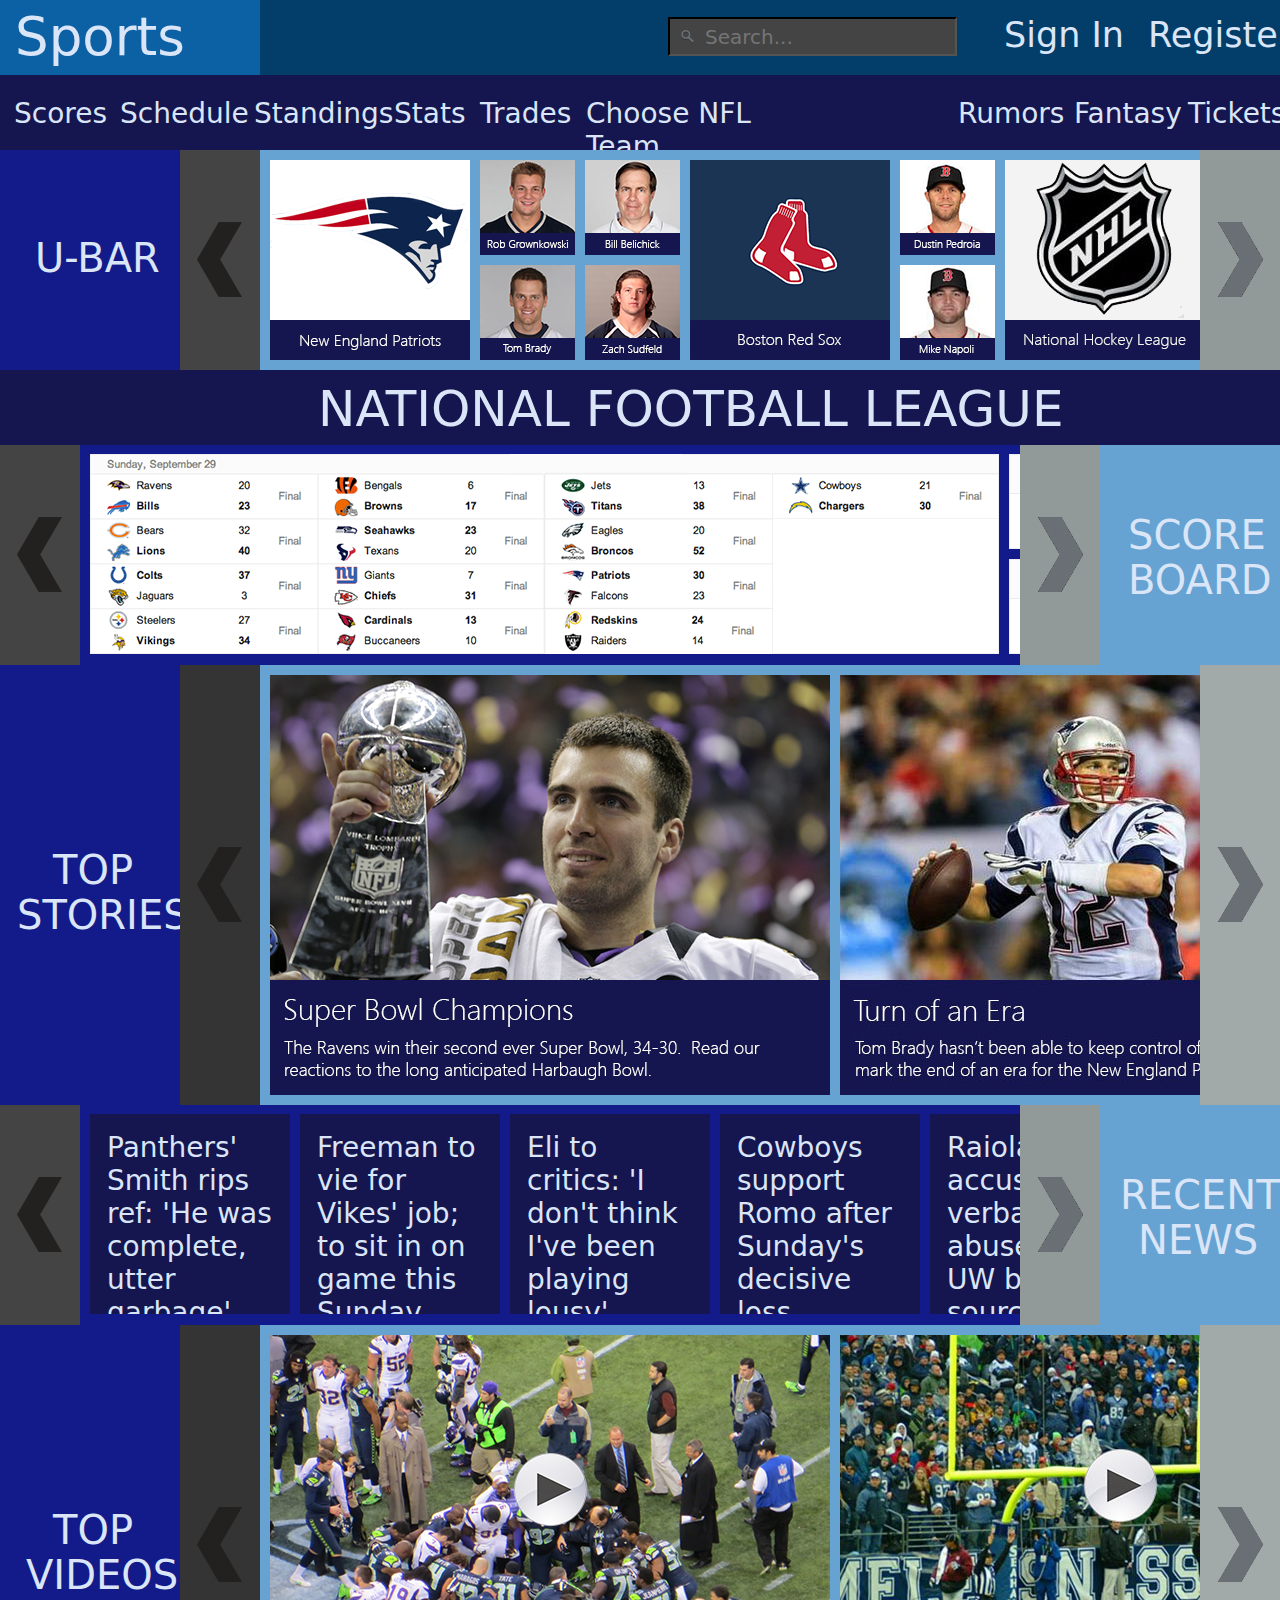
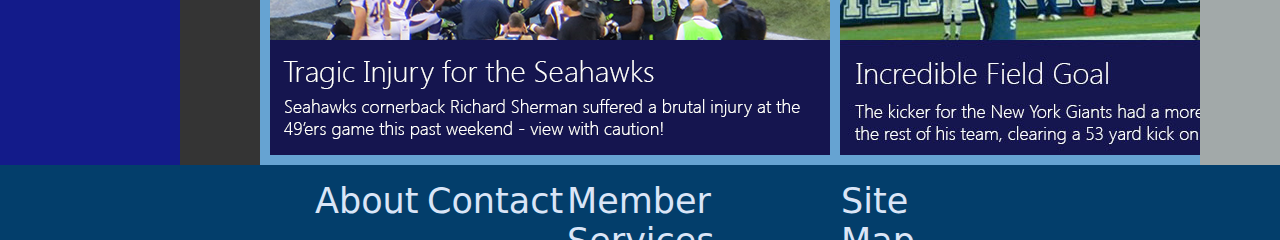
<file: Tech2/nfl.html>
<!doctype html>
<html>
<head>
<meta charset="UTF-8">
<title>NFL</title>
<link rel="stylesheet" type="text/css" href="CSS/style.css">
<link rel="stylesheet" type="text/css" href="CSS/nfl.css">
<script src="JS/nfl.js"></script>
<script>
window.onresize = function() {
    adjustPage();
}
</script>
</head>

<body>
<!-- Top menu bar to be used on each page. -->
<div id="topbar" style="overflow:hidden">
	<!-- Small div used to contain company title, set hover color, and add link functionality. -->
	<div id="companytitlediv">
		<p id="companytitle">Sports Bar</p>
    </div>
    <!-- All portions of the top bar which should adjust with screen resizing. -->
    <div id="adjustabletopbar">
    	<form method="get" action="/search" id="search">
  			<input id="searchbar" name="q" type="text" size="40" placeholder="Search..." 
            onfocus="this.placeholder = ''" onblur="this.placeholder = 'Search...'"/>
		</form>
       <div id="signindiv">
       		<p id="signintext">Sign In</p>
       </div>
       <div id="registerdiv">
           <p id="registertext">Register</p>
       </div>
    </div>
</div>
<div id="navspecificsport" style="overflow:hidden">
	<div id="navspecificsport1"><p id="navspecificsport1text">Scores</p></div>
    <div id="navspecificsport2"><p id="navspecificsport2text">Schedule</p></div>
    <div id="navspecificsport3"><p id="navspecificsport3text">Standings</p></div>
    <div id="navspecificsport4"><p id="navspecificsport4text">Stats</p></div>
    <div id="navspecificsport5"><p id="navspecificsport5text">Trades</p></div>
    <div id="navspecificsport6"><p id="navspecificsport6text">Choose NFL Team</p></div>
    <div id="adjustablenavspecificbar">
    	<div id="navspecificrumors"><p id="navspecificrumorstext">Rumors</p></div>
    	<div id="navspecificfantasy"><p id="navspecificfantasytext">Fantasy</p></div>
    	<div id="navspecifictickets"><p id="navspecificticketstext">Tickets</p></div>
    </div>
</div>
<div id="ubar" style="overflow:hidden">
	<div id="ubartitlediv">
    	<p id="ubartitletext">U-BAR</p>
    </div>
    <div id="ubarnormalbuttonleft" onMouseOver="toggleTrigger(0)" onMouseOut="toggleTrigger(1)"></div>
    <img id="ubarlightbuttonleft" src="Images/lightbuttonleft.png">
    <div id="ubarnormalbuttonright" onMouseOver="toggleTrigger(2)" onMouseOut="toggleTrigger(3)"></div>
    <img id="ubarlightbuttonright" src="Images/lightbuttonright.png">
    <div id="ubarcontent">
    	<img id="ubarpats" src="Images/UBar/patsubar.png">
       <img id="ubarrobgronkowski" src="Images/UBar/robgronkowski.png">
       <img id="ubartombrady" src="Images/UBar/tombrady.png">
       <img id="ubarbillbelichick" src="Images/UBar/billbelichick.png">
       <img id="ubarzachsudfeld" src="Images/UBar/zachsudfeld.png">
       <img id="ubarredsox" src="Images/UBar/redsox.png">
       <img id="ubardustinpedroia" src="Images/UBar/dustinpedroia.png">
       <img id="ubarmikenapoli" src="Images/UBar/mikenapoli.png">
       <img id="ubarnhl" src="Images/UBar/nhl.png">
       <img id="ubarbostonbruins" src="Images/UBar/bostonbruins.png">
       <img id="ubarbostonceltics" src="Images/UBar/bostonceltics.png">
       <div id="ubardarkplus"></div>
    </div>
    <!--<div id="ubarcorrection"></div>-->
</div>
<div id="pagebar" style="overflow:hidden">
	<p id="pagebartext">NATIONAL FOOTBALL LEAGUE<strong></strong></p>
</div>
<div id="scoreboard" style="overflow:hidden">
    <div id="scoreboardnormalbuttonleft" onMouseOver="toggleTrigger(4)" onMouseOut="toggleTrigger(5)"></div>
    <img id="scoreboardlightbuttonleft" src="Images/lightbuttonleft.png">
    <div id="scoreboardcontent">
    	<img id="scoreboard1" src="Images/Scoreboard/scoreboard1.png">
       <img id="scoreboard2" src="Images/Scoreboard/scoreboard2.png">
       <img id="scoreboard3" src="Images/Scoreboard/scoreboard3.png">
       <img id="scoreboard4" src="Images/Scoreboard/scoreboard4.png">
    </div>
    <div id="adjustablescoreboard">
    	<div id="scoreboardnormalbuttonright" onMouseOver="toggleTrigger(6)" onMouseOut="toggleTrigger(7)"></div>
    	<img id="scoreboardlightbuttonright" src="Images/lightbuttonright.png">
    	<div id="scoreboardtitlediv">
    		<p id="scoreboardtitletext1">SCORE</p>
           <p id="scoreboardtitletext2">BOARD</p>
    	</div>
    </div>
    <!--<div id="scoreboardcorrection"></div>-->
</div>
<div id="topstories" style="overflow:hidden">
	<div id="topstoriestitlediv">
    	<p id="topstoriestitletext1">TOP</p>
      	<p id="topstoriestitletext2">STORIES</p>
    </div>
    <div id="topstoriesnormalbuttonleft" onMouseOver="toggleTrigger(8)" onMouseOut="toggleTrigger(9)"></div>
    <img id="topstorieslightbuttonleft" src="Images/lightbuttonleftlong.png">
    <div id="topstoriesnormalbuttonright" onMouseOver="toggleTrigger(10)" onMouseOut="toggleTrigger(11)"></div>
    <img id="topstorieslightbuttonright" src="Images/lightbuttonrightlong.png">
    <div id="topstoriescontent">
    	<img id="topstoriessuperbowl" src="Images/TopStoriesNFL/TopStoriesNFL1.png">
       <img id="topstoriesbruinspenguins" src="Images/TopStoriesNFL/TopStoriesNFL2.jpg">
    </div>
    <!--<div id="topstoriescorrection"></div>-->
</div>
<div id="headlines" style="overflow:hidden">
    <div id="headlinesnormalbuttonleft" onMouseOver="toggleTrigger(12)" onMouseOut="toggleTrigger(13)"></div>
    <img id="headlineslightbuttonleft" src="Images/lightbuttonleft.png">
    <div id="headlinescontent">
    	<div id="headline1div"><p class="headlines">Panthers' Smith rips ref: 'He was complete, utter garbage'.</p></div>
        <div id="headline2div"><p class="headlines">Freeman to vie for Vikes' job; to sit in on game this Sunday.</p></div>
        <div id="headline3div"><p class="headlines">Eli to critics: 'I don't think I've been playing lousy'.</p></div>
        <div id="headline4div"><p class="headlines">Cowboys support Romo after Sunday's decisive loss.</p></div>
        <div id="headline5div"><p class="headlines">Raiola accused of verbal abuse of UW band, sources claim.</p></div>
        <div id="headline6div"><p class="headlines">NFL to meet with Indian tribe over Redskins team title.</p></div>
    </div>
    <div id="adjustableheadlines">
    	<div id="headlinesnormalbuttonright" onMouseOver="toggleTrigger(14)" onMouseOut="toggleTrigger(15)"></div>
    	<img id="headlineslightbuttonright" src="Images/lightbuttonright.png">
    	<div id="headlinestitlediv">
    		<p id="headlinestitletext1">RECENT</p>
           <p id="headlinestitletext2">NEWS</p>
    	</div>
    </div>
    <!--<div id="headlinescorrection"></div>-->
</div>
<div id="topvideos" style="overflow:hidden">
	<div id="topvideostitlediv">
    	<p id="topvideostitletext1">TOP</p>
      	<p id="topvideostitletext2">VIDEOS</p>
    </div>
    <div id="topvideosnormalbuttonleft" onMouseOver="toggleTrigger(16)" onMouseOut="toggleTrigger(17)"></div>
    <img id="topvideoslightbuttonleft" src="Images/lightbuttonleftlong.png">
    <div id="topvideosnormalbuttonright" onMouseOver="toggleTrigger(18)" onMouseOut="toggleTrigger(19)"></div>
    <img id="topvideoslightbuttonright" src="Images/lightbuttonrightlong.png">
    <div id="topvideoscontent">
    	<img id="topvideosNFL1" src="Images/TopVideosNFL/TopVideosNFL1.png">
       <img id="topvideosNFL2" src="Images/TopVideosNFL/TopVideosNFL2.jpg">
    </div>
    <!--<div id="topvideoscorrection"></div>-->
</div>
<div id="bottombar" style="overflow:hidden">
    <div id="adjustablebottombar">
    	<div id="bottomaboutdiv"><p id="bottomabouttext">About</p></div>
    	<div id="bottomcontactdiv"><p id="bottomcontacttext">Contact</p></div>
    	<div id="bottomservicesdiv"><p id="bottomservicestext">Member Services</p></div>
       <div id="bottomsitemapdiv"><p id="bottomsitemaptext">Site Map</p></div>
    </div>
</div>
<script>
	adjustPage();
	findBarOffset();
	adjustButtons();
</script>
</body>
</html>
</file>
<file: Tech2/CSS/style.css>
@charset "UTF-8";
/* CSS Document */

*
{
	margin:0px;
	padding:0px;	
}

#topbar
{
	background-color:#033E6B;
	height:75px;
	width:auto;
}

#companytitlediv
{
	width:260px;
	background-color:transparent;
	height:75px;
}

#companytitlediv:hover
{
	background-color:#0B61a4;
}

#companytitle
{
	font-family: "Segoe UI", Frutiger, "Frutiger Linotype", "Dejavu Sans", "Helvetica Neue", Arial, sans-serif;	
	font-size:53px;
	font-weight:lighter;
	text-align:left;
	color:#DAE5F7;
	padding-left:15px;
	width:auto;
	height:75px;
	position:relative;
	top:6px;
	background-color:transparent;
}

#adjustabletopbar
{
	position:relative;
	left:0px;
	max-width:495px;
}	

#search
{
	position:relative;
	top:-58px;
	left:0px;	
}

#searchbar
{
	background: url(../Images/search-dark.png) no-repeat 10px 10px #444;
	font-family: "Segoe UI", Frutiger, "Frutiger Linotype", "Dejavu Sans", "Helvetica Neue", Arial, sans-serif;	
	font-size:20px;
	font-weight:lighter;
	text-align:left;
	padding-left:35px;
	color:#DAE5F7;
	width:250px;
	height:35px;
	outline:none;
	border-color:black;
}

#signindiv
{
	width:150px;
	height:75px;
	background-color:transparent;
	position:relative;
	left:310px;
	top:-114px;
}

#signindiv:hover
{
	background-color:#0B61a4;
}

#signintext
{
	font-family: "Segoe UI", Frutiger, "Frutiger Linotype", "Dejavu Sans", "Helvetica Neue", Arial, sans-serif;	
	font-size:35px;
	font-weight:lighter;
	text-align:left;
	color:#DAE5F7;
	padding-left:26px;
	width:auto;
	height:75px;
	position:relative;
	top:15px;
	background-color:transparent;	
}

#registerdiv
{
	width:152px;
	height:75px;
	background-color:transparent;
	position:relative;
	left:460px;
	top:-189px;
}

#registerdiv:hover
{
	background-color:#0B61a4;
}

#registertext
{
	font-family: "Segoe UI", Frutiger, "Frutiger Linotype", "Dejavu Sans", "Helvetica Neue", Arial, sans-serif;	
	font-size:35px;
	font-weight:lighter;
	text-align:left;
	color:#DAE5F7;
	padding-left:20px;
	width:auto;
	height:75px;
	position:relative;
	top:15px;	
}

#navigationbar
{
	background-color:#15154F;
	height:75px;
	width:auto;
}

#navsport1
{
	width:80px;
	height:75px;	
}

#navsport1text
{
	font-family: "Segoe UI", Frutiger, "Frutiger Linotype", "Dejavu Sans", "Helvetica Neue", Arial, sans-serif;	
	font-size:28px;
	font-weight:lighter;
	text-align:left;
	color:#DAE5F7;
	padding-left:18px;
	width:auto;
	height:75px;
	position:relative;
	top:22px;
	background-color:transparent;		
}

#navsport1:hover
{
	background-color:#0B61a4;
}

#navsport2
{
	position:relative;
	top:-75px;
	left:80px;
	width:80px;
	height:75px;	
}

#navsport2text
{
	font-family: "Segoe UI", Frutiger, "Frutiger Linotype", "Dejavu Sans", "Helvetica Neue", Arial, sans-serif;	
	font-size:28px;
	font-weight:lighter;
	text-align:left;
	color:#DAE5F7;
	padding-left:14px;
	width:auto;
	height:75px;
	position:relative;
	top:22px;
	background-color:transparent;		
}

#navsport2:hover
{
	background-color:#0B61a4;
}

#navsport3
{
	position:relative;
	top:-150px;
	left:160px;
	width:80px;
	height:75px;	
}

#navsport3text
{
	font-family: "Segoe UI", Frutiger, "Frutiger Linotype", "Dejavu Sans", "Helvetica Neue", Arial, sans-serif;	
	font-size:28px;
	font-weight:lighter;
	text-align:left;
	color:#DAE5F7;
	padding-left:14px;
	width:auto;
	height:75px;
	position:relative;
	top:22px;
	background-color:transparent;		
}

#navsport3:hover
{
	background-color:#0B61a4;
}

#navsport4
{
	position:relative;
	top:-225px;
	left:240px;
	width:80px;
	height:75px;	
}

#navsport4text
{
	font-family: "Segoe UI", Frutiger, "Frutiger Linotype", "Dejavu Sans", "Helvetica Neue", Arial, sans-serif;	
	font-size:28px;
	font-weight:lighter;
	text-align:left;
	color:#DAE5F7;
	padding-left:14px;
	width:auto;
	height:75px;
	position:relative;
	top:22px;
	background-color:transparent;		
}

#navsport4:hover
{
	background-color:#0B61a4;
}

#navsport5
{
	position:relative;
	top:-300px;
	left:320px;
	width:110px;
	height:75px;	
}

#navsport5text
{
	font-family: "Segoe UI", Frutiger, "Frutiger Linotype", "Dejavu Sans", "Helvetica Neue", Arial, sans-serif;	
	font-size:28px;
	font-weight:lighter;
	text-align:left;
	color:#DAE5F7;
	padding-left:14px;
	width:auto;
	height:75px;
	position:relative;
	top:22px;
	background-color:transparent;		
}

#navsport5:hover
{
	background-color:#0B61a4;
}

#navmoresports
{
	position:relative;
	top:-375px;
	left:430px;
	width:168px;
	height:75px;	
}

#navmoresportstext
{
	font-family: "Segoe UI", Frutiger, "Frutiger Linotype", "Dejavu Sans", "Helvetica Neue", Arial, sans-serif;	
	font-size:28px;
	font-weight:lighter;
	text-align:left;
	color:#DAE5F7;
	padding-left:14px;
	width:auto;
	height:75px;
	position:relative;
	top:22px;
	background-color:transparent;		
}

#navmoresports:hover
{
	background-color:#0B61a4;
}

#adjustablenavigationbar
{
	position:relative;
	top:-450px;
	left:598px;
	width:308px;
	height:75px;
	max-width:308px;
}

#navwatchlive
{
	position:relative;
	top:0px;
	left:0px;
	width:103px;
	height:75px;	
}

#navwatchlivetext
{
	font-family: "Segoe UI", Frutiger, "Frutiger Linotype", "Dejavu Sans", "Helvetica Neue", Arial, sans-serif;	
	font-size:28px;
	font-weight:lighter;
	text-align:left;
	color:#DAE5F7;
	padding-left:14px;
	width:auto;
	height:75px;
	position:relative;
	top:22px;
	background-color:transparent;		
}

#navwatchlive:hover
{
	background-color:#0B61a4;
}

#navfantasy
{
	position:relative;
	top:-75px;
	left:103px;
	width:114px;
	height:75px;	
}

#navfantasytext
{
	font-family: "Segoe UI", Frutiger, "Frutiger Linotype", "Dejavu Sans", "Helvetica Neue", Arial, sans-serif;	
	font-size:28px;
	font-weight:lighter;
	text-align:left;
	color:#DAE5F7;
	padding-left:14px;
	width:auto;
	height:75px;
	position:relative;
	top:22px;
	background-color:transparent;		
}

#navfantasy:hover
{
	background-color:#0B61a4;
}

#navradio
{
	position:relative;
	top:-150px;
	left:217px;
	width:91px;
	height:75px;	
}

#navradiotext
{
	font-family: "Segoe UI", Frutiger, "Frutiger Linotype", "Dejavu Sans", "Helvetica Neue", Arial, sans-serif;	
	font-size:28px;
	font-weight:lighter;
	text-align:left;
	color:#DAE5F7;
	padding-left:14px;
	width:auto;
	height:75px;
	position:relative;
	top:22px;
	background-color:transparent;		
}

#navradio:hover
{
	background-color:#0B61a4;
}

#ubar
{
	background-color:#66a3d2;
	height:220px;
	width:auto;
	position:relative;
	top:0px;
}

#ubartitlediv
{
	position:relative;
	background-color:rgb(19, 27, 138);
	height:220px;
	width:260px;
	z-index:2;
}

#ubartitletext
{
	font-family: "Segoe UI", Frutiger, "Frutiger Linotype", "Dejavu Sans", "Helvetica Neue", Arial, sans-serif;	
	font-size:40px;
	font-weight:lighter;
	text-align:left;
	color:#DAE5F7;
	padding-left:35px;
	width:auto;
	height:75px;
	position:relative;
	top:85px;
	z-index:2;
}

#ubarnormalbuttonleft
{
	width:80px;
	height:220px;
	position:relative;
	left:180px;
	top:-220px;
	background-image:url(../Images/darkbuttonleft.png);
	z-index:2;
}

#ubarnormalbuttonleft:hover
{
	background-image:url(../Images/normalbuttonleft.png);
}

#ubarlightbuttonleft
{
	width:80px;
	height:220px;
	position:relative;
	left:180px;
	top:-440px;
	z-index:0;
}

#ubarnormalbuttonright
{
	width:80px;
	height:220px;
	position:relative;
	top:-664px;
	background-image:url(../Images/darkbuttonright.png);
	z-index:2;
}

#ubarnormalbuttonright:hover
{
	background-image:url(../Images/normalbuttonright.png);
}

#ubarlightbuttonright
{
	width:80px;
	height:220px;
	position:relative;
	top:-884px;
	z-index:0;
}

#ubarcontent
{
	position:relative;
	top:-1098px;
	left:270px;
	height:200px;
	width:2000px;
	z-index:0;
	max-height:200px;
	overflow:hidden;
}

#ubarrobgronkowski
{
	position:relative;
	top:-105px;
	left:6px;
}

#ubartombrady
{
	position:relative;
	left:-93px;
}

#ubarbillbelichick
{
	position:relative;
	top:-105px;
	left:-87px;
}

#ubarzachsudfeld
{
	position:relative;
	left:-186px;
}

#ubarredsox
{
	position:relative;
	left:-180px;	
}

#ubardustinpedroia
{
	position:relative;
	left:-174px;
	top:-105px;
}

#ubarmikenapoli
{
	position:relative;
	left:-273px;
}

#ubarnhl
{
	position:relative;
	left:-267px;	
}

#ubarbostonbruins
{
	position:relative;
	left:-261px;	
}

#ubarbostonceltics
{
	position:relative;	
	left:-255px;
}

#ubardarkplus
{
	position:relative;	
	left:1364px;
	top:-204px;
	height:200px;
	width:200px;
	background-image:url(../Images/darkplussign.png);
}

#ubardarkplus:hover 
{
	background-image:url(../Images/lightplussign.png);	
}

/*#ubarcorrection
{
	height:220px;
	width:10px;
	background-color:#66a3d2;
	position:relative;
	top:-1308px;
	z-index:2;
}*/

#bottombar
{
	background-color:#033E6B;
	height:75px;
	width:auto;
}

#adjustablebottombar
{
	position:relative;
	width:678px;
	height:75px;
	max-width:678px;
}

#bottomaboutdiv
{
	position:relative;
	height:75px;
	width:112px;
}

#bottomaboutdiv:hover
{
	background-color:#0B61a4;
}

#bottomabouttext
{
	font-family: "Segoe UI", Frutiger, "Frutiger Linotype", "Dejavu Sans", "Helvetica Neue", Arial, sans-serif;	
	font-size:35px;
	font-weight:lighter;
	text-align:left;
	color:#DAE5F7;
	padding-left:14px;
	width:auto;
	height:75px;
	position:relative;
	top:16px;
	left:0px;
	z-index:2;
}

#bottomcontactdiv
{
	position:relative;
	top:-75px;
	left:112px;
	height:75px;
	width:140px;
}

#bottomcontactdiv:hover
{
	background-color:#0B61a4;
}

#bottomcontacttext
{
	font-family: "Segoe UI", Frutiger, "Frutiger Linotype", "Dejavu Sans", "Helvetica Neue", Arial, sans-serif;	
	font-size:35px;
	font-weight:lighter;
	text-align:left;
	color:#DAE5F7;
	padding-left:14px;
	width:auto;
	height:75px;
	position:relative;
	top:16px;
	left:0px;
	z-index:2;
}

#bottomservicesdiv
{
	position:relative;
	top:-150px;
	left:252px;
	height:75px;
	width:274px;
}

#bottomservicesdiv:hover
{
	background-color:#0B61a4;
}

#bottomservicestext
{
	font-family: "Segoe UI", Frutiger, "Frutiger Linotype", "Dejavu Sans", "Helvetica Neue", Arial, sans-serif;	
	font-size:35px;
	font-weight:lighter;
	text-align:left;
	color:#DAE5F7;
	padding-left:14px;
	width:auto;
	height:75px;
	position:relative;
	top:16px;
	left:0px;
	z-index:2;
}

#bottomsitemapdiv
{
	position:relative;
	top:-225px;
	left:526px;
	height:75px;
	width:152px;
}

#bottomsitemapdiv:hover
{
	background-color:#0B61a4;
}

#bottomsitemaptext
{
	font-family: "Segoe UI", Frutiger, "Frutiger Linotype", "Dejavu Sans", "Helvetica Neue", Arial, sans-serif;	
	font-size:35px;
	font-weight:lighter;
	text-align:left;
	color:#DAE5F7;
	padding-left:14px;
	width:auto;
	height:75px;
	position:relative;
	top:16px;
	left:0px;
	z-index:2;
}
</file>
<file: Tech2/CSS/index.css>
@charset "UTF-8";
/* CSS Document */

#pagebar
{
	background-color:#15154F;
	height:75px;
	width:auto;
}

#pagebartext
{
	font-family: "Segoe UI", Frutiger, "Frutiger Linotype", "Dejavu Sans", "Helvetica Neue", Arial, sans-serif;	
	font-size:50px;
	font-weight:lighter;
	text-align:left;
	color:#DAE5F7;
	padding-left:0px;
	width:auto;
	height:75px;
	position:relative;
	top:10px;
	z-index:2;	
}

#scoreboard
{
	background-color:rgb(19, 27, 138);
	height:220px;
	width:auto;
	position:relative;
	top:0px;
}

#scoreboardnormalbuttonleft
{
	width:80px;
	height:220px;
	position:relative;
	left:0px;
	top:0px;
	background-image:url(../Images/darkbuttonleft.png);
	z-index:2;
}

#scoreboardnormalbuttonleft:hover
{
	background-image:url(../Images/normalbuttonleft.png);
}

#scoreboardlightbuttonleft
{
	width:80px;
	height:220px;
	position:relative;
	left:0px;
	top:-220px;
	z-index:0;
}

#scoreboardcontent
{
	position:relative;
	top:-435px;
	left:90px;
	height:200px;
	width:1664px;
	z-index:1;
	max-height:200px;
	overflow:hidden;
}

#scoreboard1
{
	position:relative;
	width:909px;
	height:200px;
}

#scoreboard2
{
	position:relative;
	top:-105px;
	left:6px;
	width:280px;
	height:95px;
}

#scoreboard3
{
	position:relative;
	top:0px;
	left:-278px;
	width:280px;
	height:95px;
}

#scoreboard4
{
	position:relative;
	top:-203px;
	left:1210px;
	width:455px;
	height:200px;
}

#adjustablescoreboard
{
	position:relative;
	top:-644px;
	left:0px;
	width:270px;
	height:220px;
	max-width:270px;
}

#scoreboardnormalbuttonright
{
	width:80px;
	height:220px;
	position:relative;
	left:0px;
	top:0px;
	background-image:url(../Images/darkbuttonright.png);
	z-index:2;
}

#scoreboardnormalbuttonright:hover
{
	background-image:url(../Images/normalbuttonright.png);
}

#scoreboardlightbuttonright
{
	width:80px;
	height:220px;
	position:relative;
	left:0px;
	top:-220px;
	z-index:0;
}

#scoreboardtitlediv
{
	position:relative;
	left:80px;
	top:-444px;
	background-color:#66a3d2;
	height:220px;
	width:260px;
	z-index:2;
}

#scoreboardtitletext1
{
	font-family: "Segoe UI", Frutiger, "Frutiger Linotype", "Dejavu Sans", "Helvetica Neue", Arial, sans-serif;	
	font-size:40px;
	font-weight:lighter;
	text-align:left;
	color:#DAE5F7;
	padding-left:28px;
	width:auto;
	height:75px;
	position:relative;
	top:67px;
	z-index:2;
}

#scoreboardtitletext2
{
	font-family: "Segoe UI", Frutiger, "Frutiger Linotype", "Dejavu Sans", "Helvetica Neue", Arial, sans-serif;	
	font-size:40px;
	font-weight:lighter;
	text-align:left;
	color:#DAE5F7;
	padding-left:28px;
	width:auto;
	height:75px;
	position:relative;
	top:37px;
	z-index:2;
}

#topstories
{
	background-color:#66a3d2;
	height:440px;
	width:auto;
	position:relative;
	top:0px;
}

#topstoriestitlediv
{
	position:relative;
	background-color:rgb(19, 27, 138);
	height:440px;
	width:260px;
	z-index:2;
}

#topstoriestitletext1
{
	font-family: "Segoe UI", Frutiger, "Frutiger Linotype", "Dejavu Sans", "Helvetica Neue", Arial, sans-serif;	
	font-size:40px;
	font-weight:lighter;
	text-align:left;
	color:#DAE5F7;
	padding-left:53px;
	width:auto;
	height:75px;
	position:relative;
	top:182px;
	z-index:2;
}

#topstoriestitletext2
{
	font-family: "Segoe UI", Frutiger, "Frutiger Linotype", "Dejavu Sans", "Helvetica Neue", Arial, sans-serif;	
	font-size:40px;
	font-weight:lighter;
	text-align:left;
	color:#DAE5F7;
	padding-left:17px;
	width:auto;
	height:75px;
	position:relative;
	top:152px;
	z-index:2;
}

#topstoriesnormalbuttonleft
{
	width:80px;
	height:440px;
	position:relative;
	left:180px;
	top:-440px;
	background-image:url(../Images/darkbuttonleftlong.png);
	z-index:2;
}

#topstoriesnormalbuttonleft:hover
{
	background-image:url(../Images/normalbuttonleftlong.png);
}

#topstorieslightbuttonleft
{
	width:80px;
	height:440px;
	position:relative;
	left:180px;
	top:-880px;
	z-index:0;
}

#topstoriesnormalbuttonright
{
	width:80px;
	height:440px;
	position:relative;
	top:-1324px;
	background-image:url(../Images/darkbuttonrightlong.png);
	z-index:2;
}

#topstoriesnormalbuttonright:hover
{
	background-image:url(../Images/normalbuttonrightlong.png);
}

#topstorieslightbuttonright
{
	width:80px;
	height:440px;
	position:relative;
	top:-1764px;
	z-index:0;
}

#topstoriescontent
{
	position:relative;
	top:-2198px;
	left:270px;
	height:420px;
	width:2270px;
	z-index:0;
	max-height:420px;
	overflow:hidden;
}

#topstoriessuperbowl
{
	position:relative;
	left:0px;
}

#topstoriesbruinspenguins
{
	position:relative;
	left:6px;
}

#topstoriestiger
{
	position:relative;
	left:11px;
}

#topstoriesredsox
{
	position:relative;
	left:16px;
}

#headlines
{
	background-color:rgb(19, 27, 138);
	height:220px;
	width:auto;
	position:relative;
	top:0px;
}

#headlinesnormalbuttonleft
{
	width:80px;
	height:220px;
	position:relative;
	left:0px;
	top:0px;
	background-image:url(../Images/darkbuttonleft.png);
	z-index:2;
}

#headlinesnormalbuttonleft:hover
{
	background-image:url(../Images/normalbuttonleft.png);
}

#headlineslightbuttonleft
{
	width:80px;
	height:220px;
	position:relative;
	left:0px;
	top:-220px;
	z-index:0;
}

#headlinescontent
{
	position:relative;
	top:-435px;
	left:90px;
	height:200px;
	width:1250px;
	z-index:1;
	max-height:200px;
	overflow:hidden;
}

#headline1div
{
	position:relative;
	width:200px;
	height:200px;
	background-color:#15154F;
}

#headline2div
{
	position:relative;
	top:-200px;
	left:210px;
	width:200px;
	height:200px;
	background-color:#15154F;
}

#headline3div
{
	position:relative;
	top:-400px;
	left:420px;
	width:200px;
	height:200px;
	background-color:#15154F;
}

#headline4div
{
	position:relative;
	top:-600px;
	left:630px;
	width:200px;
	height:200px;
	background-color:#15154F;
}

#headline5div
{
	position:relative;
	top:-800px;
	left:840px;
	width:200px;
	height:200px;
	background-color:#15154F;
}

#headline6div
{
	position:relative;
	top:-1000px;
	left:1050px;
	width:200px;
	height:200px;
	background-color:#15154F;
}

.headlines
{
	font-family: "Segoe UI", Frutiger, "Frutiger Linotype", "Dejavu Sans", "Helvetica Neue", Arial, sans-serif;	
	font-size:28px;
	font-weight:lighter;
	text-align:left;
	padding:17px;
	color:#DAE5F7;
	width:auto;
	height:75px;
	position:relative;
	z-index:0;
}

#adjustableheadlines
{
	position:relative;
	top:-644px;
	left:0px;
	width:270px;
	height:220px;
	max-width:270px;
}

#headlinesnormalbuttonright
{
	width:80px;
	height:220px;
	position:relative;
	left:0px;
	top:0px;
	background-image:url(../Images/darkbuttonright.png);
	z-index:2;
}

#headlinesnormalbuttonright:hover
{
	background-image:url(../Images/normalbuttonright.png);
}

#headlineslightbuttonright
{
	width:80px;
	height:220px;
	position:relative;
	left:0px;
	top:-220px;
	z-index:0;
}

#headlinestitlediv
{
	position:relative;
	left:80px;
	top:-444px;
	background-color:#66a3d2;
	height:220px;
	width:260px;
	z-index:2;
}

#headlinestitletext1
{
	font-family: "Segoe UI", Frutiger, "Frutiger Linotype", "Dejavu Sans", "Helvetica Neue", Arial, sans-serif;	
	font-size:40px;
	font-weight:lighter;
	text-align:left;
	color:#DAE5F7;
	padding-left:20px;
	width:auto;
	height:75px;
	position:relative;
	top:67px;
	z-index:2;
}

#headlinestitletext2
{
	font-family: "Segoe UI", Frutiger, "Frutiger Linotype", "Dejavu Sans", "Helvetica Neue", Arial, sans-serif;	
	font-size:40px;
	font-weight:lighter;
	text-align:left;
	color:#DAE5F7;
	padding-left:38px;
	width:auto;
	height:75px;
	position:relative;
	top:37px;
	z-index:2;
}

#topvideos
{
	background-color:#66a3d2;
	height:440px;
	width:auto;
	position:relative;
	top:0px;
}

#topvideostitlediv
{
	position:relative;
	background-color:rgb(19, 27, 138);
	height:440px;
	width:260px;
	z-index:2;
}

#topvideostitletext1
{
	font-family: "Segoe UI", Frutiger, "Frutiger Linotype", "Dejavu Sans", "Helvetica Neue", Arial, sans-serif;	
	font-size:40px;
	font-weight:lighter;
	text-align:left;
	color:#DAE5F7;
	padding-left:53px;
	width:auto;
	height:75px;
	position:relative;
	top:182px;
	z-index:2;
}

#topvideostitletext2
{
	font-family: "Segoe UI", Frutiger, "Frutiger Linotype", "Dejavu Sans", "Helvetica Neue", Arial, sans-serif;	
	font-size:40px;
	font-weight:lighter;
	text-align:left;
	color:#DAE5F7;
	padding-left:26px;
	width:auto;
	height:75px;
	position:relative;
	top:152px;
	z-index:2;
}

#topvideosnormalbuttonleft
{
	width:80px;
	height:440px;
	position:relative;
	left:180px;
	top:-440px;
	background-image:url(../Images/darkbuttonleftlong.png);
	z-index:2;
}

#topvideosnormalbuttonleft:hover
{
	background-image:url(../Images/normalbuttonleftlong.png);
}

#topvideoslightbuttonleft
{
	width:80px;
	height:440px;
	position:relative;
	left:180px;
	top:-880px;
	z-index:0;
}

#topvideosnormalbuttonright
{
	width:80px;
	height:440px;
	position:relative;
	top:-1324px;
	background-image:url(../Images/darkbuttonrightlong.png);
	z-index:2;
}

#topvideosnormalbuttonright:hover
{
	background-image:url(../Images/normalbuttonrightlong.png);
}

#topvideoslightbuttonright
{
	width:80px;
	height:440px;
	position:relative;
	top:-1764px;
	z-index:0;
}

#topvideoscontent
{
	position:relative;
	top:-2198px;
	left:270px;
	height:420px;
	width:1700px;
	z-index:0;
	max-height:420px;
	overflow:hidden;
}

#topvideosslamdunk
{
	position:relative;
	left:0px;
}

#topvideosseahawks
{
	position:relative;
	left:6px;
}

#topvideoswestvirginia
{
	position:relative;
	left:11px;
}

#pollbar
{
	background-color:#15154F;
	height:75px;
	width:auto;
}

#adjustablepollbar
{
	position:relative;
	top:0px;
	left:300px;
	width:740px;
	height:75px;
	max-width:740px;
}

#pollbar1text
{
	font-family: "Segoe UI", Frutiger, "Frutiger Linotype", "Dejavu Sans", "Helvetica Neue", Arial, sans-serif;	
	font-size:40px;
	font-weight:lighter;
	text-align:left;
	color:#DAE5F7;
	padding-left:15px;
	width:auto;
	height:75px;
	position:relative;
	top:14px;
	z-index:2;
}

#pollbar2text
{
	font-family: "Segoe UI", Frutiger, "Frutiger Linotype", "Dejavu Sans", "Helvetica Neue", Arial, sans-serif;	
	font-size:20px;
	font-weight:lighter;
	text-align:left;
	color:#DAE5F7;
	padding-left:0px;
	width:auto;
	height:75px;
	position:relative;
	top:-50px;
	left:120px;
	z-index:2;
}

#pollanswer1
{
	position:relative;
	top:-124px;
	left:470px;
	z-index:2;
}

#pollanswertext1
{
	font-family: "Segoe UI", Frutiger, "Frutiger Linotype", "Dejavu Sans", "Helvetica Neue", Arial, sans-serif;	
	font-size:20px;
	font-weight:lighter;
	text-align:left;
	color:#DAE5F7;
	padding-left:0px;
	width:auto;
	height:75px;
	position:relative;
	top:-143px;
	left:490px;
	z-index:2;
}

#pollanswer2
{
	position:relative;
	top:-217px;
	left:580px;
	z-index:2;
}

#pollanswertext2
{
	font-family: "Segoe UI", Frutiger, "Frutiger Linotype", "Dejavu Sans", "Helvetica Neue", Arial, sans-serif;	
	font-size:20px;
	font-weight:lighter;
	text-align:left;
	color:#DAE5F7;
	padding-left:0px;
	width:auto;
	height:75px;
	position:relative;
	top:-236px;
	left:600px;
	z-index:2;
}

#pollsubmit
{
	paddingright:15px;
	width:70px;
	height:30px;
	font-family: "Segoe UI", Frutiger, "Frutiger Linotype", "Dejavu Sans", "Helvetica Neue", Arial, sans-serif;	
	font-size:16px;
	font-weight:lighter;
	position:relative;
	top:-309px;
	left:660px;
	z-index:2;
}
</file>
<file: Tech2/CSS/choosesport.css>
@charset "UTF-8";
/* CSS Document */

#pagebar
{
	background-color:#15154F;
	height:75px;
	width:auto;
}

#pagebartext
{
	font-family: "Segoe UI", Frutiger, "Frutiger Linotype", "Dejavu Sans", "Helvetica Neue", Arial, sans-serif;	
	font-size:50px;
	font-weight:lighter;
	text-align:left;
	color:#DAE5F7;
	padding-left:0px;
	width:auto;
	height:75px;
	position:relative;
	top:10px;
	z-index:2;	
}

#TopSports
{
	background-color:rgb(19, 27, 138);
	height:220px;
	width:auto;
	position:relative;
	top:0px;
}

#TopSportsnormalbuttonleft
{
	width:80px;
	height:220px;
	position:relative;
	left:0px;
	top:0px;
	background-image:url(../Images/darkbuttonleft.png);
	z-index:2;
}

#TopSportsnormalbuttonleft:hover
{
	background-image:url(../Images/normalbuttonleft.png);
}

#TopSportslightbuttonleft
{
	width:80px;
	height:220px;
	position:relative;
	left:0px;
	top:-220px;
	z-index:0;
}

#TopSportscontent
{
	position:relative;
	top:-435px;
	left:90px;
	height:200px;
	width:830px;
	z-index:1;
	max-height:200px;
	overflow:hidden;
}

#TopSports1
{
	position:relative;
	width:200px;
	height:200px;
}

#TopSports2
{
	position:relative;
	top:0px;
	left:6px;
	width:200px;
	height:200px;
}

#TopSports3
{
	position:relative;
	top:0px;
	left:12px;
	width:200px;
	height:200px;
}

#TopSports4
{
	position:relative;
	top:0px;
	left:18px;
	width:200px;
	height:200px;
}

#adjustableTopSports
{
	position:relative;
	top:-644px;
	left:0px;
	width:270px;
	height:220px;
	max-width:270px;
}

#TopSportsnormalbuttonright
{
	width:80px;
	height:220px;
	position:relative;
	left:0px;
	top:0px;
	background-image:url(../Images/darkbuttonright.png);
	z-index:2;
}

#TopSportsnormalbuttonright:hover
{
	background-image:url(../Images/normalbuttonright.png);
}

#TopSportslightbuttonright
{
	width:80px;
	height:220px;
	position:relative;
	left:0px;
	top:-220px;
	z-index:0;
}

#TopSportstitlediv
{
	position:relative;
	left:80px;
	top:-444px;
	background-color:#66a3d2;
	height:220px;
	width:260px;
	z-index:2;
}

#TopSportstitletext1
{
	font-family: "Segoe UI", Frutiger, "Frutiger Linotype", "Dejavu Sans", "Helvetica Neue", Arial, sans-serif;	
	font-size:40px;
	font-weight:lighter;
	text-align:left;
	color:#DAE5F7;
	padding-left:54px;
	width:auto;
	height:75px;
	position:relative;
	top:67px;
	z-index:2;
}

#TopSportstitletext2
{
	font-family: "Segoe UI", Frutiger, "Frutiger Linotype", "Dejavu Sans", "Helvetica Neue", Arial, sans-serif;	
	font-size:40px;
	font-weight:lighter;
	text-align:left;
	color:#DAE5F7;
	padding-left:18px;
	width:auto;
	height:75px;
	position:relative;
	top:37px;
	z-index:2;
}

#CollegeSports
{
	background-color:#66a3d2;
	height:220px;
	width:auto;
	position:relative;
	top:0px;
}

#CollegeSportstitlediv
{
	position:relative;
	background-color:rgb(19, 27, 138);
	height:220px;
	width:260px;
	z-index:2;
}

#CollegeSportstitletext1
{
	font-family: "Segoe UI", Frutiger, "Frutiger Linotype", "Dejavu Sans", "Helvetica Neue", Arial, sans-serif;	
	font-size:40px;
	font-weight:lighter;
	text-align:left;
	color:#DAE5F7;
	padding-left:7px;
	width:auto;
	height:75px;
	position:relative;
	top:67px;
	z-index:2;
}

#CollegeSportstitletext2
{
	font-family: "Segoe UI", Frutiger, "Frutiger Linotype", "Dejavu Sans", "Helvetica Neue", Arial, sans-serif;	
	font-size:40px;
	font-weight:lighter;
	text-align:left;
	color:#DAE5F7;
	padding-left:18px;
	width:auto;
	height:75px;
	position:relative;
	top:37px;
	z-index:2;
}

#CollegeSportsnormalbuttonleft
{
	width:80px;
	height:220px;
	position:relative;
	left:180px;
	top:-220px;
	background-image:url(../Images/darkbuttonleft.png);
	z-index:2;
}

#CollegeSportsnormalbuttonleft:hover
{
	background-image:url(../Images/normalbuttonleft.png);
}

#CollegeSportslightbuttonleft
{
	width:80px;
	height:220px;
	position:relative;
	left:180px;
	top:-440px;
	z-index:0;
}

#CollegeSportsnormalbuttonright
{
	width:80px;
	height:220px;
	position:relative;
	top:-664px;
	background-image:url(../Images/darkbuttonright.png);
	z-index:2;
}

#CollegeSportsnormalbuttonright:hover
{
	background-image:url(../Images/normalbuttonright.png);
}

#CollegeSportslightbuttonright
{
	width:80px;
	height:220px;
	position:relative;
	top:-884px;
	z-index:0;
}

#CollegeSportscontent
{
	position:relative;
	top:-1098px;
	left:270px;
	height:200px;
	width:2000px;
	z-index:0;
	max-height:200px;
	overflow:hidden;
}

#CollegeSports1
{
	position:relative;
	width:200px;
	height:200px;
}

#CollegeSports2
{
	position:relative;
	left:6px;
	width:200px;
	height:200px;
}

#CollegeSports3
{
	position:relative;
	left:12px;
	width:200px;
	height:200px;
}

#CollegeSports4
{
	position:relative;
	left:18px;
	width:200px;
	height:200px;
}

#TeamSports
{
	background-color:rgb(19, 27, 138);
	height:220px;
	width:auto;
	position:relative;
	top:0px;
}

#TeamSportsnormalbuttonleft
{
	width:80px;
	height:220px;
	position:relative;
	left:0px;
	top:0px;
	background-image:url(../Images/darkbuttonleft.png);
	z-index:2;
}

#TeamSportsnormalbuttonleft:hover
{
	background-image:url(../Images/normalbuttonleft.png);
}

#TeamSportslightbuttonleft
{
	width:80px;
	height:220px;
	position:relative;
	left:0px;
	top:-220px;
	z-index:0;
}

#TeamSportscontent
{
	position:relative;
	top:-435px;
	left:90px;
	height:200px;
	width:830px;
	z-index:1;
	max-height:200px;
	overflow:hidden;
}

#TeamSports1
{
	position:relative;
	width:200px;
	height:200px;
}

#TeamSports2
{
	position:relative;
	top:0px;
	left:6px;
	width:200px;
	height:200px;
}

#TeamSports3
{
	position:relative;
	top:0px;
	left:12px;
	width:200px;
	height:200px;
}

#TeamSports4
{
	position:relative;
	top:0px;
	left:18px;
	width:200px;
	height:200px;
}

#adjustableTeamSports
{
	position:relative;
	top:-644px;
	left:0px;
	width:270px;
	height:220px;
	max-width:270px;
}

#TeamSportsnormalbuttonright
{
	width:80px;
	height:220px;
	position:relative;
	left:0px;
	top:0px;
	background-image:url(../Images/darkbuttonright.png);
	z-index:2;
}

#TeamSportsnormalbuttonright:hover
{
	background-image:url(../Images/normalbuttonright.png);
}

#TeamSportslightbuttonright
{
	width:80px;
	height:220px;
	position:relative;
	left:0px;
	top:-220px;
	z-index:0;
}

#TeamSportstitlediv
{
	position:relative;
	left:80px;
	top:-444px;
	background-color:#66a3d2;
	height:220px;
	width:260px;
	z-index:2;
}

#TeamSportstitletext1
{
	font-family: "Segoe UI", Frutiger, "Frutiger Linotype", "Dejavu Sans", "Helvetica Neue", Arial, sans-serif;	
	font-size:40px;
	font-weight:lighter;
	text-align:left;
	color:#DAE5F7;
	padding-left:42px;
	width:auto;
	height:75px;
	position:relative;
	top:67px;
	z-index:2;
}

#TeamSportstitletext2
{
	font-family: "Segoe UI", Frutiger, "Frutiger Linotype", "Dejavu Sans", "Helvetica Neue", Arial, sans-serif;	
	font-size:40px;
	font-weight:lighter;
	text-align:left;
	color:#DAE5F7;
	padding-left:18px;
	width:auto;
	height:75px;
	position:relative;
	top:37px;
	z-index:2;
}

#IndividualSports
{
	background-color:#66a3d2;
	height:220px;
	width:auto;
	position:relative;
	top:0px;
}

#IndividualSportstitlediv
{
	position:relative;
	background-color:rgb(19, 27, 138);
	height:220px;
	width:260px;
	z-index:2;
}

#IndividualSportstitletext1
{
	font-family: "Segoe UI", Frutiger, "Frutiger Linotype", "Dejavu Sans", "Helvetica Neue", Arial, sans-serif;	
	font-size:40px;
	font-weight:lighter;
	text-align:left;
	color:#DAE5F7;
	padding-left:39px;
	width:auto;
	height:75px;
	position:relative;
	top:67px;
	z-index:2;
}

#IndividualSportstitletext2
{
	font-family: "Segoe UI", Frutiger, "Frutiger Linotype", "Dejavu Sans", "Helvetica Neue", Arial, sans-serif;	
	font-size:40px;
	font-weight:lighter;
	text-align:left;
	color:#DAE5F7;
	padding-left:18px;
	width:auto;
	height:75px;
	position:relative;
	top:37px;
	z-index:2;
}

#IndividualSportsnormalbuttonleft
{
	width:80px;
	height:220px;
	position:relative;
	left:180px;
	top:-220px;
	background-image:url(../Images/darkbuttonleft.png);
	z-index:2;
}

#IndividualSportsnormalbuttonleft:hover
{
	background-image:url(../Images/normalbuttonleft.png);
}

#IndividualSportslightbuttonleft
{
	width:80px;
	height:220px;
	position:relative;
	left:180px;
	top:-440px;
	z-index:0;
}

#IndividualSportsnormalbuttonright
{
	width:80px;
	height:220px;
	position:relative;
	top:-664px;
	background-image:url(../Images/darkbuttonright.png);
	z-index:2;
}

#IndividualSportsnormalbuttonright:hover
{
	background-image:url(../Images/normalbuttonright.png);
}

#IndividualSportslightbuttonright
{
	width:80px;
	height:220px;
	position:relative;
	top:-884px;
	z-index:0;
}

#IndividualSportscontent
{
	position:relative;
	top:-1098px;
	left:270px;
	height:200px;
	width:2000px;
	z-index:0;
	max-height:200px;
	overflow:hidden;
}

#IndividualSports1
{
	position:relative;
	width:200px;
	height:200px;
}

#IndividualSports2
{
	position:relative;
	left:6px;
	width:200px;
	height:200px;
}

#IndividualSports3
{
	position:relative;
	left:12px;
	width:200px;
	height:200px;
}

#IndividualSports4
{
	position:relative;
	left:18px;
	width:200px;
	height:200px;
}
</file>
<file: Tech2/CSS/chooseteam.css>
@charset "UTF-8";
/* CSS Document */

#navspecificsport
{
	background-color:#15154F;
	height:75px;
	width:auto;
}

#navspecificsport1
{
	width:106px;
	height:75px;	
}

#navspecificsport1text
{
	font-family: "Segoe UI", Frutiger, "Frutiger Linotype", "Dejavu Sans", "Helvetica Neue", Arial, sans-serif;	
	font-size:28px;
	font-weight:lighter;
	text-align:left;
	color:#DAE5F7;
	padding-left:14px;
	width:auto;
	height:75px;
	position:relative;
	top:22px;
	background-color:transparent;		
}

#navspecificsport1:hover
{
	background-color:#0B61a4;
}

#navspecificsport2
{
	position:relative;
	top:-75px;
	left:106px;
	width:134px;
	height:75px;	
}

#navspecificsport2text
{
	font-family: "Segoe UI", Frutiger, "Frutiger Linotype", "Dejavu Sans", "Helvetica Neue", Arial, sans-serif;	
	font-size:28px;
	font-weight:lighter;
	text-align:left;
	color:#DAE5F7;
	padding-left:14px;
	width:auto;
	height:75px;
	position:relative;
	top:22px;
	background-color:transparent;		
}

#navspecificsport2:hover
{
	background-color:#0B61a4;
}

#navspecificsport3
{
	position:relative;
	top:-150px;
	left:240px;
	width:140px;
	height:75px;	
}

#navspecificsport3text
{
	font-family: "Segoe UI", Frutiger, "Frutiger Linotype", "Dejavu Sans", "Helvetica Neue", Arial, sans-serif;	
	font-size:28px;
	font-weight:lighter;
	text-align:left;
	color:#DAE5F7;
	padding-left:14px;
	width:auto;
	height:75px;
	position:relative;
	top:22px;
	background-color:transparent;		
}

#navspecificsport3:hover
{
	background-color:#0B61a4;
}

#navspecificsport4
{
	position:relative;
	top:-225px;
	left:380px;
	width:86px;
	height:75px;	
}

#navspecificsport4text
{
	font-family: "Segoe UI", Frutiger, "Frutiger Linotype", "Dejavu Sans", "Helvetica Neue", Arial, sans-serif;	
	font-size:28px;
	font-weight:lighter;
	text-align:left;
	color:#DAE5F7;
	padding-left:14px;
	width:auto;
	height:75px;
	position:relative;
	top:22px;
	background-color:transparent;		
}

#navspecificsport4:hover
{
	background-color:#0B61a4;
}

#navspecificsport5
{
	position:relative;
	top:-300px;
	left:466px;
	width:106px;
	height:75px;	
}

#navspecificsport5text
{
	font-family: "Segoe UI", Frutiger, "Frutiger Linotype", "Dejavu Sans", "Helvetica Neue", Arial, sans-serif;	
	font-size:28px;
	font-weight:lighter;
	text-align:left;
	color:#DAE5F7;
	padding-left:14px;
	width:auto;
	height:75px;
	position:relative;
	top:22px;
	background-color:transparent;		
}

#navspecificsport5:hover
{
	background-color:#0B61a4;
}

#navspecificsport6
{
	position:relative;
	top:-375px;
	left:572px;
	width:240px;
	height:75px;	
}

#navspecificsport6text
{
	font-family: "Segoe UI", Frutiger, "Frutiger Linotype", "Dejavu Sans", "Helvetica Neue", Arial, sans-serif;	
	font-size:28px;
	font-weight:lighter;
	text-align:left;
	color:#DAE5F7;
	padding-left:14px;
	width:auto;
	height:75px;
	position:relative;
	top:22px;
	background-color:transparent;		
}

#navspecificsport6:hover
{
	background-color:#0B61a4;
}

#adjustablenavspecificbar
{
	position:relative;
	top:-450px;
	left:598px;
	width:308px;
	height:75px;
	max-width:308px;
}

#navspecificrumors
{
	position:relative;
	top:0px;
	left:0px;
	width:116px;
	height:75px;	
}

#navspecificrumorstext
{
	font-family: "Segoe UI", Frutiger, "Frutiger Linotype", "Dejavu Sans", "Helvetica Neue", Arial, sans-serif;	
	font-size:28px;
	font-weight:lighter;
	text-align:left;
	color:#DAE5F7;
	padding-left:14px;
	width:auto;
	height:75px;
	position:relative;
	top:22px;
	background-color:transparent;		
}

#navspecificrumors:hover
{
	background-color:#0B61a4;
}

#navspecificfantasy
{
	position:relative;
	top:-75px;
	left:116px;
	width:114px;
	height:75px;	
}

#navspecificfantasytext
{
	font-family: "Segoe UI", Frutiger, "Frutiger Linotype", "Dejavu Sans", "Helvetica Neue", Arial, sans-serif;	
	font-size:28px;
	font-weight:lighter;
	text-align:left;
	color:#DAE5F7;
	padding-left:14px;
	width:auto;
	height:75px;
	position:relative;
	top:22px;
	background-color:transparent;		
}

#navspecificfantasy:hover
{
	background-color:#0B61a4;
}

#navspecifictickets
{
	position:relative;
	top:-150px;
	left:230px;
	width:106px;
	height:75px;	
}

#navspecificticketstext
{
	font-family: "Segoe UI", Frutiger, "Frutiger Linotype", "Dejavu Sans", "Helvetica Neue", Arial, sans-serif;	
	font-size:28px;
	font-weight:lighter;
	text-align:left;
	color:#DAE5F7;
	padding-left:14px;
	width:auto;
	height:75px;
	position:relative;
	top:22px;
	background-color:transparent;		
}

#navspecifictickets:hover
{
	background-color:#0B61a4;
}

#pagebar
{
	background-color:#15154F;
	height:75px;
	width:auto;
}

#pagebartext
{
	font-family: "Segoe UI", Frutiger, "Frutiger Linotype", "Dejavu Sans", "Helvetica Neue", Arial, sans-serif;	
	font-size:50px;
	font-weight:lighter;
	text-align:left;
	color:#DAE5F7;
	padding-left:0px;
	width:auto;
	height:75px;
	position:relative;
	top:10px;
	z-index:2;	
}

#afcNorth
{
	background-color:rgb(19, 27, 138);
	height:220px;
	width:auto;
	position:relative;
	top:0px;
}

#afcNorthnormalbuttonleft
{
	width:80px;
	height:220px;
	position:relative;
	left:0px;
	top:0px;
	background-image:url(../Images/darkbuttonleft.png);
	z-index:2;
}

#afcNorthnormalbuttonleft:hover
{
	background-image:url(../Images/normalbuttonleft.png);
}

#afcNorthlightbuttonleft
{
	width:80px;
	height:220px;
	position:relative;
	left:0px;
	top:-220px;
	z-index:0;
}

#afcNorthcontent
{
	position:relative;
	top:-435px;
	left:90px;
	height:200px;
	width:830px;
	z-index:1;
	max-height:200px;
	overflow:hidden;
}

#afcNorth1
{
	position:relative;
	width:200px;
	height:200px;
}

#afcNorth2
{
	position:relative;
	top:0px;
	left:6px;
	width:200px;
	height:200px;
}

#afcNorth3
{
	position:relative;
	top:0px;
	left:12px;
	width:200px;
	height:200px;
}

#afcNorth4
{
	position:relative;
	top:0px;
	left:18px;
	width:200px;
	height:200px;
}

#adjustableafcNorth
{
	position:relative;
	top:-644px;
	left:0px;
	width:270px;
	height:220px;
	max-width:270px;
}

#afcNorthnormalbuttonright
{
	width:80px;
	height:220px;
	position:relative;
	left:0px;
	top:0px;
	background-image:url(../Images/darkbuttonright.png);
	z-index:2;
}

#afcNorthnormalbuttonright:hover
{
	background-image:url(../Images/normalbuttonright.png);
}

#afcNorthlightbuttonright
{
	width:80px;
	height:220px;
	position:relative;
	left:0px;
	top:-220px;
	z-index:0;
}

#afcNorthtitlediv
{
	position:relative;
	left:80px;
	top:-444px;
	background-color:#66a3d2;
	height:220px;
	width:260px;
	z-index:2;
}

#afcNorthtitletext1
{
	font-family: "Segoe UI", Frutiger, "Frutiger Linotype", "Dejavu Sans", "Helvetica Neue", Arial, sans-serif;	
	font-size:40px;
	font-weight:lighter;
	text-align:left;
	color:#DAE5F7;
	padding-left:54px;
	width:auto;
	height:75px;
	position:relative;
	top:67px;
	z-index:2;
}

#afcNorthtitletext2
{
	font-family: "Segoe UI", Frutiger, "Frutiger Linotype", "Dejavu Sans", "Helvetica Neue", Arial, sans-serif;	
	font-size:40px;
	font-weight:lighter;
	text-align:left;
	color:#DAE5F7;
	padding-left:29px;
	width:auto;
	height:75px;
	position:relative;
	top:37px;
	z-index:2;
}

#nfcNorth
{
	background-color:#66a3d2;
	height:220px;
	width:auto;
	position:relative;
	top:0px;
}

#nfcNorthtitlediv
{
	position:relative;
	background-color:rgb(19, 27, 138);
	height:220px;
	width:260px;
	z-index:2;
}

#nfcNorthtitletext1
{
	font-family: "Segoe UI", Frutiger, "Frutiger Linotype", "Dejavu Sans", "Helvetica Neue", Arial, sans-serif;	
	font-size:40px;
	font-weight:lighter;
	text-align:left;
	color:#DAE5F7;
	padding-left:54px;
	width:auto;
	height:75px;
	position:relative;
	top:67px;
	z-index:2;
}

#nfcNorthtitletext2
{
	font-family: "Segoe UI", Frutiger, "Frutiger Linotype", "Dejavu Sans", "Helvetica Neue", Arial, sans-serif;	
	font-size:40px;
	font-weight:lighter;
	text-align:left;
	color:#DAE5F7;
	padding-left:29px;
	width:auto;
	height:75px;
	position:relative;
	top:37px;
	z-index:2;
}

#nfcNorthnormalbuttonleft
{
	width:80px;
	height:220px;
	position:relative;
	left:180px;
	top:-220px;
	background-image:url(../Images/darkbuttonleft.png);
	z-index:2;
}

#nfcNorthnormalbuttonleft:hover
{
	background-image:url(../Images/normalbuttonleft.png);
}

#nfcNorthlightbuttonleft
{
	width:80px;
	height:220px;
	position:relative;
	left:180px;
	top:-440px;
	z-index:0;
}

#nfcNorthnormalbuttonright
{
	width:80px;
	height:220px;
	position:relative;
	top:-664px;
	background-image:url(../Images/darkbuttonright.png);
	z-index:2;
}

#nfcNorthnormalbuttonright:hover
{
	background-image:url(../Images/normalbuttonright.png);
}

#nfcNorthlightbuttonright
{
	width:80px;
	height:220px;
	position:relative;
	top:-884px;
	z-index:0;
}

#nfcNorthcontent
{
	position:relative;
	top:-1098px;
	left:270px;
	height:200px;
	width:2000px;
	z-index:0;
	max-height:200px;
	overflow:hidden;
}

#nfcNorth1
{
	position:relative;
	width:200px;
	height:200px;
}

#nfcNorth2
{
	position:relative;
	left:6px;
	width:200px;
	height:200px;
}

#nfcNorth3
{
	position:relative;
	left:12px;
	width:200px;
	height:200px;
}

#nfcNorth4
{
	position:relative;
	left:18px;
	width:200px;
	height:200px;
}

#afcSouth
{
	background-color:rgb(19, 27, 138);
	height:220px;
	width:auto;
	position:relative;
	top:0px;
}

#afcSouthnormalbuttonleft
{
	width:80px;
	height:220px;
	position:relative;
	left:0px;
	top:0px;
	background-image:url(../Images/darkbuttonleft.png);
	z-index:2;
}

#afcSouthnormalbuttonleft:hover
{
	background-image:url(../Images/normalbuttonleft.png);
}

#afcSouthlightbuttonleft
{
	width:80px;
	height:220px;
	position:relative;
	left:0px;
	top:-220px;
	z-index:0;
}

#afcSouthcontent
{
	position:relative;
	top:-435px;
	left:90px;
	height:200px;
	width:830px;
	z-index:1;
	max-height:200px;
	overflow:hidden;
}

#afcSouth1
{
	position:relative;
	width:200px;
	height:200px;
}

#afcSouth2
{
	position:relative;
	top:0px;
	left:6px;
	width:200px;
	height:200px;
}

#afcSouth3
{
	position:relative;
	top:0px;
	left:12px;
	width:200px;
	height:200px;
}

#afcSouth4
{
	position:relative;
	top:0px;
	left:18px;
	width:200px;
	height:200px;
}

#adjustableafcSouth
{
	position:relative;
	top:-644px;
	left:0px;
	width:270px;
	height:220px;
	max-width:270px;
}

#afcSouthnormalbuttonright
{
	width:80px;
	height:220px;
	position:relative;
	left:0px;
	top:0px;
	background-image:url(../Images/darkbuttonright.png);
	z-index:2;
}

#afcSouthnormalbuttonright:hover
{
	background-image:url(../Images/normalbuttonright.png);
}

#afcSouthlightbuttonright
{
	width:80px;
	height:220px;
	position:relative;
	left:0px;
	top:-220px;
	z-index:0;
}

#afcSouthtitlediv
{
	position:relative;
	left:80px;
	top:-444px;
	background-color:#66a3d2;
	height:220px;
	width:260px;
	z-index:2;
}

#afcSouthtitletext1
{
	font-family: "Segoe UI", Frutiger, "Frutiger Linotype", "Dejavu Sans", "Helvetica Neue", Arial, sans-serif;	
	font-size:40px;
	font-weight:lighter;
	text-align:left;
	color:#DAE5F7;
	padding-left:54px;
	width:auto;
	height:75px;
	position:relative;
	top:67px;
	z-index:2;
}

#afcSouthtitletext2
{
	font-family: "Segoe UI", Frutiger, "Frutiger Linotype", "Dejavu Sans", "Helvetica Neue", Arial, sans-serif;	
	font-size:40px;
	font-weight:lighter;
	text-align:left;
	color:#DAE5F7;
	padding-left:29px;
	width:auto;
	height:75px;
	position:relative;
	top:37px;
	z-index:2;
}

#nfcSouth
{
	background-color:#66a3d2;
	height:220px;
	width:auto;
	position:relative;
	top:0px;
}

#nfcSouthtitlediv
{
	position:relative;
	background-color:rgb(19, 27, 138);
	height:220px;
	width:260px;
	z-index:2;
}

#nfcSouthtitletext1
{
	font-family: "Segoe UI", Frutiger, "Frutiger Linotype", "Dejavu Sans", "Helvetica Neue", Arial, sans-serif;	
	font-size:40px;
	font-weight:lighter;
	text-align:left;
	color:#DAE5F7;
	padding-left:54px;
	width:auto;
	height:75px;
	position:relative;
	top:67px;
	z-index:2;
}

#nfcSouthtitletext2
{
	font-family: "Segoe UI", Frutiger, "Frutiger Linotype", "Dejavu Sans", "Helvetica Neue", Arial, sans-serif;	
	font-size:40px;
	font-weight:lighter;
	text-align:left;
	color:#DAE5F7;
	padding-left:29px;
	width:auto;
	height:75px;
	position:relative;
	top:37px;
	z-index:2;
}

#nfcSouthnormalbuttonleft
{
	width:80px;
	height:220px;
	position:relative;
	left:180px;
	top:-220px;
	background-image:url(../Images/darkbuttonleft.png);
	z-index:2;
}

#nfcSouthnormalbuttonleft:hover
{
	background-image:url(../Images/normalbuttonleft.png);
}

#nfcSouthlightbuttonleft
{
	width:80px;
	height:220px;
	position:relative;
	left:180px;
	top:-440px;
	z-index:0;
}

#nfcSouthnormalbuttonright
{
	width:80px;
	height:220px;
	position:relative;
	top:-664px;
	background-image:url(../Images/darkbuttonright.png);
	z-index:2;
}

#nfcSouthnormalbuttonright:hover
{
	background-image:url(../Images/normalbuttonright.png);
}

#nfcSouthlightbuttonright
{
	width:80px;
	height:220px;
	position:relative;
	top:-884px;
	z-index:0;
}

#nfcSouthcontent
{
	position:relative;
	top:-1098px;
	left:270px;
	height:200px;
	width:2000px;
	z-index:0;
	max-height:200px;
	overflow:hidden;
}

#nfcSouth1
{
	position:relative;
	width:200px;
	height:200px;
}

#nfcSouth2
{
	position:relative;
	left:6px;
	width:200px;
	height:200px;
}

#nfcSouth3
{
	position:relative;
	left:12px;
	width:200px;
	height:200px;
}

#nfcSouth4
{
	position:relative;
	left:18px;
	width:200px;
	height:200px;
}

#afcEast
{
	background-color:rgb(19, 27, 138);
	height:220px;
	width:auto;
	position:relative;
	top:0px;
}

#afcEastnormalbuttonleft
{
	width:80px;
	height:220px;
	position:relative;
	left:0px;
	top:0px;
	background-image:url(../Images/darkbuttonleft.png);
	z-index:2;
}

#afcEastnormalbuttonleft:hover
{
	background-image:url(../Images/normalbuttonleft.png);
}

#afcEastlightbuttonleft
{
	width:80px;
	height:220px;
	position:relative;
	left:0px;
	top:-220px;
	z-index:0;
}

#afcEastcontent
{
	position:relative;
	top:-435px;
	left:90px;
	height:200px;
	width:830px;
	z-index:1;
	max-height:200px;
	overflow:hidden;
}

#afcEast1
{
	position:relative;
	width:200px;
	height:200px;
}

#afcEast2
{
	position:relative;
	top:0px;
	left:6px;
	width:200px;
	height:200px;
}

#afcEast3
{
	position:relative;
	top:0px;
	left:12px;
	width:200px;
	height:200px;
}

#afcEast4
{
	position:relative;
	top:0px;
	left:18px;
	width:200px;
	height:200px;
}

#adjustableafcEast
{
	position:relative;
	top:-644px;
	left:0px;
	width:270px;
	height:220px;
	max-width:270px;
}

#afcEastnormalbuttonright
{
	width:80px;
	height:220px;
	position:relative;
	left:0px;
	top:0px;
	background-image:url(../Images/darkbuttonright.png);
	z-index:2;
}

#afcEastnormalbuttonright:hover
{
	background-image:url(../Images/normalbuttonright.png);
}

#afcEastlightbuttonright
{
	width:80px;
	height:220px;
	position:relative;
	left:0px;
	top:-220px;
	z-index:0;
}

#afcEasttitlediv
{
	position:relative;
	left:80px;
	top:-444px;
	background-color:#66a3d2;
	height:220px;
	width:260px;
	z-index:2;
}

#afcEasttitletext1
{
	font-family: "Segoe UI", Frutiger, "Frutiger Linotype", "Dejavu Sans", "Helvetica Neue", Arial, sans-serif;	
	font-size:40px;
	font-weight:lighter;
	text-align:left;
	color:#DAE5F7;
	padding-left:54px;
	width:auto;
	height:75px;
	position:relative;
	top:67px;
	z-index:2;
}

#afcEasttitletext2
{
	font-family: "Segoe UI", Frutiger, "Frutiger Linotype", "Dejavu Sans", "Helvetica Neue", Arial, sans-serif;	
	font-size:40px;
	font-weight:lighter;
	text-align:left;
	color:#DAE5F7;
	padding-left:45px;
	width:auto;
	height:75px;
	position:relative;
	top:37px;
	z-index:2;
}

#nfcEast
{
	background-color:#66a3d2;
	height:220px;
	width:auto;
	position:relative;
	top:0px;
}

#nfcEasttitlediv
{
	position:relative;
	background-color:rgb(19, 27, 138);
	height:220px;
	width:260px;
	z-index:2;
}

#nfcEasttitletext1
{
	font-family: "Segoe UI", Frutiger, "Frutiger Linotype", "Dejavu Sans", "Helvetica Neue", Arial, sans-serif;	
	font-size:40px;
	font-weight:lighter;
	text-align:left;
	color:#DAE5F7;
	padding-left:54px;
	width:auto;
	height:75px;
	position:relative;
	top:67px;
	z-index:2;
}

#nfcEasttitletext2
{
	font-family: "Segoe UI", Frutiger, "Frutiger Linotype", "Dejavu Sans", "Helvetica Neue", Arial, sans-serif;	
	font-size:40px;
	font-weight:lighter;
	text-align:left;
	color:#DAE5F7;
	padding-left:45px;
	width:auto;
	height:75px;
	position:relative;
	top:37px;
	z-index:2;
}

#nfcEastnormalbuttonleft
{
	width:80px;
	height:220px;
	position:relative;
	left:180px;
	top:-220px;
	background-image:url(../Images/darkbuttonleft.png);
	z-index:2;
}

#nfcEastnormalbuttonleft:hover
{
	background-image:url(../Images/normalbuttonleft.png);
}

#nfcEastlightbuttonleft
{
	width:80px;
	height:220px;
	position:relative;
	left:180px;
	top:-440px;
	z-index:0;
}

#nfcEastnormalbuttonright
{
	width:80px;
	height:220px;
	position:relative;
	top:-664px;
	background-image:url(../Images/darkbuttonright.png);
	z-index:2;
}

#nfcEastnormalbuttonright:hover
{
	background-image:url(../Images/normalbuttonright.png);
}

#nfcEastlightbuttonright
{
	width:80px;
	height:220px;
	position:relative;
	top:-884px;
	z-index:0;
}

#nfcEastcontent
{
	position:relative;
	top:-1098px;
	left:270px;
	height:200px;
	width:2000px;
	z-index:0;
	max-height:200px;
	overflow:hidden;
}

#nfcEast1
{
	position:relative;
	width:200px;
	height:200px;
}

#nfcEast2
{
	position:relative;
	left:6px;
	width:200px;
	height:200px;
}

#nfcEast3
{
	position:relative;
	left:12px;
	width:200px;
	height:200px;
}

#nfcEast4
{
	position:relative;
	left:18px;
	width:200px;
	height:200px;
}

#afcWest
{
	background-color:rgb(19, 27, 138);
	height:220px;
	width:auto;
	position:relative;
	top:0px;
}

#afcWestnormalbuttonleft
{
	width:80px;
	height:220px;
	position:relative;
	left:0px;
	top:0px;
	background-image:url(../Images/darkbuttonleft.png);
	z-index:2;
}

#afcWestnormalbuttonleft:hover
{
	background-image:url(../Images/normalbuttonleft.png);
}

#afcWestlightbuttonleft
{
	width:80px;
	height:220px;
	position:relative;
	left:0px;
	top:-220px;
	z-index:0;
}

#afcWestcontent
{
	position:relative;
	top:-435px;
	left:90px;
	height:200px;
	width:830px;
	z-index:1;
	max-height:200px;
	overflow:hidden;
}

#afcWest1
{
	position:relative;
	width:200px;
	height:200px;
}

#afcWest2
{
	position:relative;
	top:0px;
	left:6px;
	width:200px;
	height:200px;
}

#afcWest3
{
	position:relative;
	top:0px;
	left:12px;
	width:200px;
	height:200px;
}

#afcWest4
{
	position:relative;
	top:0px;
	left:18px;
	width:200px;
	height:200px;
}

#adjustableafcWest
{
	position:relative;
	top:-644px;
	left:0px;
	width:270px;
	height:220px;
	max-width:270px;
}

#afcWestnormalbuttonright
{
	width:80px;
	height:220px;
	position:relative;
	left:0px;
	top:0px;
	background-image:url(../Images/darkbuttonright.png);
	z-index:2;
}

#afcWestnormalbuttonright:hover
{
	background-image:url(../Images/normalbuttonright.png);
}

#afcWestlightbuttonright
{
	width:80px;
	height:220px;
	position:relative;
	left:0px;
	top:-220px;
	z-index:0;
}

#afcWesttitlediv
{
	position:relative;
	left:80px;
	top:-444px;
	background-color:#66a3d2;
	height:220px;
	width:260px;
	z-index:2;
}

#afcWesttitletext1
{
	font-family: "Segoe UI", Frutiger, "Frutiger Linotype", "Dejavu Sans", "Helvetica Neue", Arial, sans-serif;	
	font-size:40px;
	font-weight:lighter;
	text-align:left;
	color:#DAE5F7;
	padding-left:54px;
	width:auto;
	height:75px;
	position:relative;
	top:67px;
	z-index:2;
}

#afcWesttitletext2
{
	font-family: "Segoe UI", Frutiger, "Frutiger Linotype", "Dejavu Sans", "Helvetica Neue", Arial, sans-serif;	
	font-size:40px;
	font-weight:lighter;
	text-align:left;
	color:#DAE5F7;
	padding-left:38px;
	width:auto;
	height:75px;
	position:relative;
	top:37px;
	z-index:2;
}

#nfcWest
{
	background-color:#66a3d2;
	height:220px;
	width:auto;
	position:relative;
	top:0px;
}

#nfcWesttitlediv
{
	position:relative;
	background-color:rgb(19, 27, 138);
	height:220px;
	width:260px;
	z-index:2;
}

#nfcWesttitletext1
{
	font-family: "Segoe UI", Frutiger, "Frutiger Linotype", "Dejavu Sans", "Helvetica Neue", Arial, sans-serif;	
	font-size:40px;
	font-weight:lighter;
	text-align:left;
	color:#DAE5F7;
	padding-left:54px;
	width:auto;
	height:75px;
	position:relative;
	top:67px;
	z-index:2;
}

#nfcWesttitletext2
{
	font-family: "Segoe UI", Frutiger, "Frutiger Linotype", "Dejavu Sans", "Helvetica Neue", Arial, sans-serif;	
	font-size:40px;
	font-weight:lighter;
	text-align:left;
	color:#DAE5F7;
	padding-left:38px;
	width:auto;
	height:75px;
	position:relative;
	top:37px;
	z-index:2;
}

#nfcWestnormalbuttonleft
{
	width:80px;
	height:220px;
	position:relative;
	left:180px;
	top:-220px;
	background-image:url(../Images/darkbuttonleft.png);
	z-index:2;
}

#nfcWestnormalbuttonleft:hover
{
	background-image:url(../Images/normalbuttonleft.png);
}

#nfcWestlightbuttonleft
{
	width:80px;
	height:220px;
	position:relative;
	left:180px;
	top:-440px;
	z-index:0;
}

#nfcWestnormalbuttonright
{
	width:80px;
	height:220px;
	position:relative;
	top:-664px;
	background-image:url(../Images/darkbuttonright.png);
	z-index:2;
}

#nfcWestnormalbuttonright:hover
{
	background-image:url(../Images/normalbuttonright.png);
}

#nfcWestlightbuttonright
{
	width:80px;
	height:220px;
	position:relative;
	top:-884px;
	z-index:0;
}

#nfcWestcontent
{
	position:relative;
	top:-1098px;
	left:270px;
	height:200px;
	width:2000px;
	z-index:0;
	max-height:200px;
	overflow:hidden;
}

#nfcWest1
{
	position:relative;
	width:200px;
	height:200px;
}

#nfcWest2
{
	position:relative;
	left:6px;
	width:200px;
	height:200px;
}

#nfcWest3
{
	position:relative;
	left:12px;
	width:200px;
	height:200px;
}

#nfcWest4
{
	position:relative;
	left:18px;
	width:200px;
	height:200px;
}
</file>
<file: Tech2/CSS/nba.css>
@charset "UTF-8";
/* CSS Document */

#navspecificsport
{
	background-color:#15154F;
	height:75px;
	width:auto;
}

#navspecificsport1
{
	width:106px;
	height:75px;	
}

#navspecificsport1text
{
	font-family: "Segoe UI", Frutiger, "Frutiger Linotype", "Dejavu Sans", "Helvetica Neue", Arial, sans-serif;	
	font-size:28px;
	font-weight:lighter;
	text-align:left;
	color:#DAE5F7;
	padding-left:14px;
	width:auto;
	height:75px;
	position:relative;
	top:22px;
	background-color:transparent;		
}

#navspecificsport1:hover
{
	background-color:#0B61a4;
}

#navspecificsport2
{
	position:relative;
	top:-75px;
	left:106px;
	width:134px;
	height:75px;	
}

#navspecificsport2text
{
	font-family: "Segoe UI", Frutiger, "Frutiger Linotype", "Dejavu Sans", "Helvetica Neue", Arial, sans-serif;	
	font-size:28px;
	font-weight:lighter;
	text-align:left;
	color:#DAE5F7;
	padding-left:14px;
	width:auto;
	height:75px;
	position:relative;
	top:22px;
	background-color:transparent;		
}

#navspecificsport2:hover
{
	background-color:#0B61a4;
}

#navspecificsport3
{
	position:relative;
	top:-150px;
	left:240px;
	width:140px;
	height:75px;	
}

#navspecificsport3text
{
	font-family: "Segoe UI", Frutiger, "Frutiger Linotype", "Dejavu Sans", "Helvetica Neue", Arial, sans-serif;	
	font-size:28px;
	font-weight:lighter;
	text-align:left;
	color:#DAE5F7;
	padding-left:14px;
	width:auto;
	height:75px;
	position:relative;
	top:22px;
	background-color:transparent;		
}

#navspecificsport3:hover
{
	background-color:#0B61a4;
}

#navspecificsport4
{
	position:relative;
	top:-225px;
	left:380px;
	width:86px;
	height:75px;	
}

#navspecificsport4text
{
	font-family: "Segoe UI", Frutiger, "Frutiger Linotype", "Dejavu Sans", "Helvetica Neue", Arial, sans-serif;	
	font-size:28px;
	font-weight:lighter;
	text-align:left;
	color:#DAE5F7;
	padding-left:14px;
	width:auto;
	height:75px;
	position:relative;
	top:22px;
	background-color:transparent;		
}

#navspecificsport4:hover
{
	background-color:#0B61a4;
}

#navspecificsport5
{
	position:relative;
	top:-300px;
	left:466px;
	width:106px;
	height:75px;	
}

#navspecificsport5text
{
	font-family: "Segoe UI", Frutiger, "Frutiger Linotype", "Dejavu Sans", "Helvetica Neue", Arial, sans-serif;	
	font-size:28px;
	font-weight:lighter;
	text-align:left;
	color:#DAE5F7;
	padding-left:14px;
	width:auto;
	height:75px;
	position:relative;
	top:22px;
	background-color:transparent;		
}

#navspecificsport5:hover
{
	background-color:#0B61a4;
}

#navspecificsport6
{
	position:relative;
	top:-375px;
	left:572px;
	width:240px;
	height:75px;	
}

#navspecificsport6text
{
	font-family: "Segoe UI", Frutiger, "Frutiger Linotype", "Dejavu Sans", "Helvetica Neue", Arial, sans-serif;	
	font-size:28px;
	font-weight:lighter;
	text-align:left;
	color:#DAE5F7;
	padding-left:14px;
	width:auto;
	height:75px;
	position:relative;
	top:22px;
	background-color:transparent;		
}

#navspecificsport6:hover
{
	background-color:#0B61a4;
}

#adjustablenavspecificbar
{
	position:relative;
	top:-450px;
	left:598px;
	width:308px;
	height:75px;
	max-width:308px;
}

#navspecificrumors
{
	position:relative;
	top:0px;
	left:0px;
	width:116px;
	height:75px;	
}

#navspecificrumorstext
{
	font-family: "Segoe UI", Frutiger, "Frutiger Linotype", "Dejavu Sans", "Helvetica Neue", Arial, sans-serif;	
	font-size:28px;
	font-weight:lighter;
	text-align:left;
	color:#DAE5F7;
	padding-left:14px;
	width:auto;
	height:75px;
	position:relative;
	top:22px;
	background-color:transparent;		
}

#navspecificrumors:hover
{
	background-color:#0B61a4;
}

#navspecificfantasy
{
	position:relative;
	top:-75px;
	left:116px;
	width:114px;
	height:75px;	
}

#navspecificfantasytext
{
	font-family: "Segoe UI", Frutiger, "Frutiger Linotype", "Dejavu Sans", "Helvetica Neue", Arial, sans-serif;	
	font-size:28px;
	font-weight:lighter;
	text-align:left;
	color:#DAE5F7;
	padding-left:14px;
	width:auto;
	height:75px;
	position:relative;
	top:22px;
	background-color:transparent;		
}

#navspecificfantasy:hover
{
	background-color:#0B61a4;
}

#navspecifictickets
{
	position:relative;
	top:-150px;
	left:230px;
	width:106px;
	height:75px;	
}

#navspecificticketstext
{
	font-family: "Segoe UI", Frutiger, "Frutiger Linotype", "Dejavu Sans", "Helvetica Neue", Arial, sans-serif;	
	font-size:28px;
	font-weight:lighter;
	text-align:left;
	color:#DAE5F7;
	padding-left:14px;
	width:auto;
	height:75px;
	position:relative;
	top:22px;
	background-color:transparent;		
}

#navspecifictickets:hover
{
	background-color:#0B61a4;
}

#pagebar
{
	background-color:#15154F;
	height:75px;
	width:auto;
}

#pagebartext
{
	font-family: "Segoe UI", Frutiger, "Frutiger Linotype", "Dejavu Sans", "Helvetica Neue", Arial, sans-serif;	
	font-size:50px;
	font-weight:lighter;
	text-align:left;
	color:#DAE5F7;
	padding-left:0px;
	width:auto;
	height:75px;
	position:relative;
	top:10px;
	z-index:2;	
}

#scoreboard
{
	background-color:rgb(19, 27, 138);
	height:220px;
	width:auto;
	position:relative;
	top:0px;
}

#scoreboardnormalbuttonleft
{
	width:80px;
	height:220px;
	position:relative;
	left:0px;
	top:0px;
	background-image:url(../Images/darkbuttonleft.png);
	z-index:2;
}

#scoreboardnormalbuttonleft:hover
{
	background-image:url(../Images/normalbuttonleft.png);
}

#scoreboardlightbuttonleft
{
	width:80px;
	height:220px;
	position:relative;
	left:0px;
	top:-220px;
	z-index:0;
}

#scoreboardcontent
{
	position:relative;
	top:-435px;
	left:90px;
	height:200px;
	width:1664px;
	z-index:1;
	max-height:200px;
	overflow:hidden;
}

#scoreboard1
{
	position:relative;
	width:558px;
	height:200px;
}

#scoreboard2
{
	position:relative;
	top:-105px;
	left:6px;
	width:280px;
	height:95px;
}

#scoreboard3
{
	position:relative;
	top:0px;
	left:-278px;
	width:280px;
	height:95px;
}

#scoreboard4
{
	position:relative;
	top:-203px;
	left:1210px;
	width:455px;
	height:200px;
}

#adjustablescoreboard
{
	position:relative;
	top:-644px;
	left:0px;
	width:270px;
	height:220px;
	max-width:270px;
}

#scoreboardnormalbuttonright
{
	width:80px;
	height:220px;
	position:relative;
	left:0px;
	top:0px;
	background-image:url(../Images/darkbuttonright.png);
	z-index:2;
}

#scoreboardnormalbuttonright:hover
{
	background-image:url(../Images/normalbuttonright.png);
}

#scoreboardlightbuttonright
{
	width:80px;
	height:220px;
	position:relative;
	left:0px;
	top:-220px;
	z-index:0;
}

#scoreboardtitlediv
{
	position:relative;
	left:80px;
	top:-444px;
	background-color:#66a3d2;
	height:220px;
	width:260px;
	z-index:2;
}

#scoreboardtitletext1
{
	font-family: "Segoe UI", Frutiger, "Frutiger Linotype", "Dejavu Sans", "Helvetica Neue", Arial, sans-serif;	
	font-size:40px;
	font-weight:lighter;
	text-align:left;
	color:#DAE5F7;
	padding-left:28px;
	width:auto;
	height:75px;
	position:relative;
	top:67px;
	z-index:2;
}

#scoreboardtitletext2
{
	font-family: "Segoe UI", Frutiger, "Frutiger Linotype", "Dejavu Sans", "Helvetica Neue", Arial, sans-serif;	
	font-size:40px;
	font-weight:lighter;
	text-align:left;
	color:#DAE5F7;
	padding-left:28px;
	width:auto;
	height:75px;
	position:relative;
	top:37px;
	z-index:2;
}

#topstories
{
	background-color:#66a3d2;
	height:440px;
	width:auto;
	position:relative;
	top:0px;
}

#topstoriestitlediv
{
	position:relative;
	background-color:rgb(19, 27, 138);
	height:440px;
	width:260px;
	z-index:2;
}

#topstoriestitletext1
{
	font-family: "Segoe UI", Frutiger, "Frutiger Linotype", "Dejavu Sans", "Helvetica Neue", Arial, sans-serif;	
	font-size:40px;
	font-weight:lighter;
	text-align:left;
	color:#DAE5F7;
	padding-left:53px;
	width:auto;
	height:75px;
	position:relative;
	top:182px;
	z-index:2;
}

#topstoriestitletext2
{
	font-family: "Segoe UI", Frutiger, "Frutiger Linotype", "Dejavu Sans", "Helvetica Neue", Arial, sans-serif;	
	font-size:40px;
	font-weight:lighter;
	text-align:left;
	color:#DAE5F7;
	padding-left:17px;
	width:auto;
	height:75px;
	position:relative;
	top:152px;
	z-index:2;
}

#topstoriesnormalbuttonleft
{
	width:80px;
	height:440px;
	position:relative;
	left:180px;
	top:-440px;
	background-image:url(../Images/darkbuttonleftlong.png);
	z-index:2;
}

#topstoriesnormalbuttonleft:hover
{
	background-image:url(../Images/normalbuttonleftlong.png);
}

#topstorieslightbuttonleft
{
	width:80px;
	height:440px;
	position:relative;
	left:180px;
	top:-880px;
	z-index:0;
}

#topstoriesnormalbuttonright
{
	width:80px;
	height:440px;
	position:relative;
	top:-1324px;
	background-image:url(../Images/darkbuttonrightlong.png);
	z-index:2;
}

#topstoriesnormalbuttonright:hover
{
	background-image:url(../Images/normalbuttonrightlong.png);
}

#topstorieslightbuttonright
{
	width:80px;
	height:440px;
	position:relative;
	top:-1764px;
	z-index:0;
}

#topstoriescontent
{
	position:relative;
	top:-2198px;
	left:270px;
	height:420px;
	width:2270px;
	z-index:0;
	max-height:420px;
	overflow:hidden;
}

#topstoriessuperbowl
{
	position:relative;
	left:0px;
}

#topstoriesbruinspenguins
{
	position:relative;
	left:6px;
}

#headlines
{
	background-color:rgb(19, 27, 138);
	height:220px;
	width:auto;
	position:relative;
	top:0px;
}

#headlinesnormalbuttonleft
{
	width:80px;
	height:220px;
	position:relative;
	left:0px;
	top:0px;
	background-image:url(../Images/darkbuttonleft.png);
	z-index:2;
}

#headlinesnormalbuttonleft:hover
{
	background-image:url(../Images/normalbuttonleft.png);
}

#headlineslightbuttonleft
{
	width:80px;
	height:220px;
	position:relative;
	left:0px;
	top:-220px;
	z-index:0;
}

#headlinescontent
{
	position:relative;
	top:-435px;
	left:90px;
	height:200px;
	width:1250px;
	z-index:1;
	max-height:200px;
	overflow:hidden;
}

#headline1div
{
	position:relative;
	width:200px;
	height:200px;
	background-color:#15154F;
}

#headline2div
{
	position:relative;
	top:-200px;
	left:210px;
	width:200px;
	height:200px;
	background-color:#15154F;
}

#headline3div
{
	position:relative;
	top:-400px;
	left:420px;
	width:200px;
	height:200px;
	background-color:#15154F;
}

#headline4div
{
	position:relative;
	top:-600px;
	left:630px;
	width:200px;
	height:200px;
	background-color:#15154F;
}

#headline5div
{
	position:relative;
	top:-800px;
	left:840px;
	width:200px;
	height:200px;
	background-color:#15154F;
}

#headline6div
{
	position:relative;
	top:-1000px;
	left:1050px;
	width:200px;
	height:200px;
	background-color:#15154F;
}

.headlines
{
	font-family: "Segoe UI", Frutiger, "Frutiger Linotype", "Dejavu Sans", "Helvetica Neue", Arial, sans-serif;	
	font-size:28px;
	font-weight:lighter;
	text-align:left;
	padding:17px;
	color:#DAE5F7;
	width:auto;
	height:75px;
	position:relative;
	z-index:0;
}

#adjustableheadlines
{
	position:relative;
	top:-644px;
	left:0px;
	width:270px;
	height:220px;
	max-width:270px;
}

#headlinesnormalbuttonright
{
	width:80px;
	height:220px;
	position:relative;
	left:0px;
	top:0px;
	background-image:url(../Images/darkbuttonright.png);
	z-index:2;
}

#headlinesnormalbuttonright:hover
{
	background-image:url(../Images/normalbuttonright.png);
}

#headlineslightbuttonright
{
	width:80px;
	height:220px;
	position:relative;
	left:0px;
	top:-220px;
	z-index:0;
}

#headlinestitlediv
{
	position:relative;
	left:80px;
	top:-444px;
	background-color:#66a3d2;
	height:220px;
	width:260px;
	z-index:2;
}

#headlinestitletext1
{
	font-family: "Segoe UI", Frutiger, "Frutiger Linotype", "Dejavu Sans", "Helvetica Neue", Arial, sans-serif;	
	font-size:40px;
	font-weight:lighter;
	text-align:left;
	color:#DAE5F7;
	padding-left:20px;
	width:auto;
	height:75px;
	position:relative;
	top:67px;
	z-index:2;
}

#headlinestitletext2
{
	font-family: "Segoe UI", Frutiger, "Frutiger Linotype", "Dejavu Sans", "Helvetica Neue", Arial, sans-serif;	
	font-size:40px;
	font-weight:lighter;
	text-align:left;
	color:#DAE5F7;
	padding-left:38px;
	width:auto;
	height:75px;
	position:relative;
	top:37px;
	z-index:2;
}

#topvideos
{
	background-color:#66a3d2;
	height:440px;
	width:auto;
	position:relative;
	top:0px;
}

#topvideostitlediv
{
	position:relative;
	background-color:rgb(19, 27, 138);
	height:440px;
	width:260px;
	z-index:2;
}

#topvideostitletext1
{
	font-family: "Segoe UI", Frutiger, "Frutiger Linotype", "Dejavu Sans", "Helvetica Neue", Arial, sans-serif;	
	font-size:40px;
	font-weight:lighter;
	text-align:left;
	color:#DAE5F7;
	padding-left:53px;
	width:auto;
	height:75px;
	position:relative;
	top:182px;
	z-index:2;
}

#topvideostitletext2
{
	font-family: "Segoe UI", Frutiger, "Frutiger Linotype", "Dejavu Sans", "Helvetica Neue", Arial, sans-serif;	
	font-size:40px;
	font-weight:lighter;
	text-align:left;
	color:#DAE5F7;
	padding-left:26px;
	width:auto;
	height:75px;
	position:relative;
	top:152px;
	z-index:2;
}

#topvideosnormalbuttonleft
{
	width:80px;
	height:440px;
	position:relative;
	left:180px;
	top:-440px;
	background-image:url(../Images/darkbuttonleftlong.png);
	z-index:2;
}

#topvideosnormalbuttonleft:hover
{
	background-image:url(../Images/normalbuttonleftlong.png);
}

#topvideoslightbuttonleft
{
	width:80px;
	height:440px;
	position:relative;
	left:180px;
	top:-880px;
	z-index:0;
}

#topvideosnormalbuttonright
{
	width:80px;
	height:440px;
	position:relative;
	top:-1324px;
	background-image:url(../Images/darkbuttonrightlong.png);
	z-index:2;
}

#topvideosnormalbuttonright:hover
{
	background-image:url(../Images/normalbuttonrightlong.png);
}

#topvideoslightbuttonright
{
	width:80px;
	height:440px;
	position:relative;
	top:-1764px;
	z-index:0;
}

#topvideoscontent
{
	position:relative;
	top:-2198px;
	left:270px;
	height:420px;
	width:1700px;
	z-index:0;
	max-height:420px;
	overflow:hidden;
}

#topvideosNFL1
{
	position:relative;
	left:0px;
}

#topvideosNFL2
{
	position:relative;
	left:6px;
}
</file>
<file: Tech2/CSS/nfl.css>
@charset "UTF-8";
/* CSS Document */

#navspecificsport
{
	background-color:#15154F;
	height:75px;
	width:auto;
}

#navspecificsport1
{
	width:106px;
	height:75px;	
}

#navspecificsport1text
{
	font-family: "Segoe UI", Frutiger, "Frutiger Linotype", "Dejavu Sans", "Helvetica Neue", Arial, sans-serif;	
	font-size:28px;
	font-weight:lighter;
	text-align:left;
	color:#DAE5F7;
	padding-left:14px;
	width:auto;
	height:75px;
	position:relative;
	top:22px;
	background-color:transparent;		
}

#navspecificsport1:hover
{
	background-color:#0B61a4;
}

#navspecificsport2
{
	position:relative;
	top:-75px;
	left:106px;
	width:134px;
	height:75px;	
}

#navspecificsport2text
{
	font-family: "Segoe UI", Frutiger, "Frutiger Linotype", "Dejavu Sans", "Helvetica Neue", Arial, sans-serif;	
	font-size:28px;
	font-weight:lighter;
	text-align:left;
	color:#DAE5F7;
	padding-left:14px;
	width:auto;
	height:75px;
	position:relative;
	top:22px;
	background-color:transparent;		
}

#navspecificsport2:hover
{
	background-color:#0B61a4;
}

#navspecificsport3
{
	position:relative;
	top:-150px;
	left:240px;
	width:140px;
	height:75px;	
}

#navspecificsport3text
{
	font-family: "Segoe UI", Frutiger, "Frutiger Linotype", "Dejavu Sans", "Helvetica Neue", Arial, sans-serif;	
	font-size:28px;
	font-weight:lighter;
	text-align:left;
	color:#DAE5F7;
	padding-left:14px;
	width:auto;
	height:75px;
	position:relative;
	top:22px;
	background-color:transparent;		
}

#navspecificsport3:hover
{
	background-color:#0B61a4;
}

#navspecificsport4
{
	position:relative;
	top:-225px;
	left:380px;
	width:86px;
	height:75px;	
}

#navspecificsport4text
{
	font-family: "Segoe UI", Frutiger, "Frutiger Linotype", "Dejavu Sans", "Helvetica Neue", Arial, sans-serif;	
	font-size:28px;
	font-weight:lighter;
	text-align:left;
	color:#DAE5F7;
	padding-left:14px;
	width:auto;
	height:75px;
	position:relative;
	top:22px;
	background-color:transparent;		
}

#navspecificsport4:hover
{
	background-color:#0B61a4;
}

#navspecificsport5
{
	position:relative;
	top:-300px;
	left:466px;
	width:106px;
	height:75px;	
}

#navspecificsport5text
{
	font-family: "Segoe UI", Frutiger, "Frutiger Linotype", "Dejavu Sans", "Helvetica Neue", Arial, sans-serif;	
	font-size:28px;
	font-weight:lighter;
	text-align:left;
	color:#DAE5F7;
	padding-left:14px;
	width:auto;
	height:75px;
	position:relative;
	top:22px;
	background-color:transparent;		
}

#navspecificsport5:hover
{
	background-color:#0B61a4;
}

#navspecificsport6
{
	position:relative;
	top:-375px;
	left:572px;
	width:240px;
	height:75px;	
}

#navspecificsport6text
{
	font-family: "Segoe UI", Frutiger, "Frutiger Linotype", "Dejavu Sans", "Helvetica Neue", Arial, sans-serif;	
	font-size:28px;
	font-weight:lighter;
	text-align:left;
	color:#DAE5F7;
	padding-left:14px;
	width:auto;
	height:75px;
	position:relative;
	top:22px;
	background-color:transparent;		
}

#navspecificsport6:hover
{
	background-color:#0B61a4;
}

#adjustablenavspecificbar
{
	position:relative;
	top:-450px;
	left:598px;
	width:308px;
	height:75px;
	max-width:308px;
}

#navspecificrumors
{
	position:relative;
	top:0px;
	left:0px;
	width:116px;
	height:75px;	
}

#navspecificrumorstext
{
	font-family: "Segoe UI", Frutiger, "Frutiger Linotype", "Dejavu Sans", "Helvetica Neue", Arial, sans-serif;	
	font-size:28px;
	font-weight:lighter;
	text-align:left;
	color:#DAE5F7;
	padding-left:14px;
	width:auto;
	height:75px;
	position:relative;
	top:22px;
	background-color:transparent;		
}

#navspecificrumors:hover
{
	background-color:#0B61a4;
}

#navspecificfantasy
{
	position:relative;
	top:-75px;
	left:116px;
	width:114px;
	height:75px;	
}

#navspecificfantasytext
{
	font-family: "Segoe UI", Frutiger, "Frutiger Linotype", "Dejavu Sans", "Helvetica Neue", Arial, sans-serif;	
	font-size:28px;
	font-weight:lighter;
	text-align:left;
	color:#DAE5F7;
	padding-left:14px;
	width:auto;
	height:75px;
	position:relative;
	top:22px;
	background-color:transparent;		
}

#navspecificfantasy:hover
{
	background-color:#0B61a4;
}

#navspecifictickets
{
	position:relative;
	top:-150px;
	left:230px;
	width:106px;
	height:75px;	
}

#navspecificticketstext
{
	font-family: "Segoe UI", Frutiger, "Frutiger Linotype", "Dejavu Sans", "Helvetica Neue", Arial, sans-serif;	
	font-size:28px;
	font-weight:lighter;
	text-align:left;
	color:#DAE5F7;
	padding-left:14px;
	width:auto;
	height:75px;
	position:relative;
	top:22px;
	background-color:transparent;		
}

#navspecifictickets:hover
{
	background-color:#0B61a4;
}

#pagebar
{
	background-color:#15154F;
	height:75px;
	width:auto;
}

#pagebartext
{
	font-family: "Segoe UI", Frutiger, "Frutiger Linotype", "Dejavu Sans", "Helvetica Neue", Arial, sans-serif;	
	font-size:50px;
	font-weight:lighter;
	text-align:left;
	color:#DAE5F7;
	padding-left:0px;
	width:auto;
	height:75px;
	position:relative;
	top:10px;
	z-index:2;	
}

#scoreboard
{
	background-color:rgb(19, 27, 138);
	height:220px;
	width:auto;
	position:relative;
	top:0px;
}

#scoreboardnormalbuttonleft
{
	width:80px;
	height:220px;
	position:relative;
	left:0px;
	top:0px;
	background-image:url(../Images/darkbuttonleft.png);
	z-index:2;
}

#scoreboardnormalbuttonleft:hover
{
	background-image:url(../Images/normalbuttonleft.png);
}

#scoreboardlightbuttonleft
{
	width:80px;
	height:220px;
	position:relative;
	left:0px;
	top:-220px;
	z-index:0;
}

#scoreboardcontent
{
	position:relative;
	top:-435px;
	left:90px;
	height:200px;
	width:1664px;
	z-index:1;
	max-height:200px;
	overflow:hidden;
}

#scoreboard1
{
	position:relative;
	width:909px;
	height:200px;
}

#scoreboard2
{
	position:relative;
	top:-105px;
	left:6px;
	width:280px;
	height:95px;
}

#scoreboard3
{
	position:relative;
	top:0px;
	left:-278px;
	width:280px;
	height:95px;
}

#scoreboard4
{
	position:relative;
	top:-203px;
	left:1210px;
	width:455px;
	height:200px;
}

#adjustablescoreboard
{
	position:relative;
	top:-644px;
	left:0px;
	width:270px;
	height:220px;
	max-width:270px;
}

#scoreboardnormalbuttonright
{
	width:80px;
	height:220px;
	position:relative;
	left:0px;
	top:0px;
	background-image:url(../Images/darkbuttonright.png);
	z-index:2;
}

#scoreboardnormalbuttonright:hover
{
	background-image:url(../Images/normalbuttonright.png);
}

#scoreboardlightbuttonright
{
	width:80px;
	height:220px;
	position:relative;
	left:0px;
	top:-220px;
	z-index:0;
}

#scoreboardtitlediv
{
	position:relative;
	left:80px;
	top:-444px;
	background-color:#66a3d2;
	height:220px;
	width:260px;
	z-index:2;
}

#scoreboardtitletext1
{
	font-family: "Segoe UI", Frutiger, "Frutiger Linotype", "Dejavu Sans", "Helvetica Neue", Arial, sans-serif;	
	font-size:40px;
	font-weight:lighter;
	text-align:left;
	color:#DAE5F7;
	padding-left:28px;
	width:auto;
	height:75px;
	position:relative;
	top:67px;
	z-index:2;
}

#scoreboardtitletext2
{
	font-family: "Segoe UI", Frutiger, "Frutiger Linotype", "Dejavu Sans", "Helvetica Neue", Arial, sans-serif;	
	font-size:40px;
	font-weight:lighter;
	text-align:left;
	color:#DAE5F7;
	padding-left:28px;
	width:auto;
	height:75px;
	position:relative;
	top:37px;
	z-index:2;
}

#topstories
{
	background-color:#66a3d2;
	height:440px;
	width:auto;
	position:relative;
	top:0px;
}

#topstoriestitlediv
{
	position:relative;
	background-color:rgb(19, 27, 138);
	height:440px;
	width:260px;
	z-index:2;
}

#topstoriestitletext1
{
	font-family: "Segoe UI", Frutiger, "Frutiger Linotype", "Dejavu Sans", "Helvetica Neue", Arial, sans-serif;	
	font-size:40px;
	font-weight:lighter;
	text-align:left;
	color:#DAE5F7;
	padding-left:53px;
	width:auto;
	height:75px;
	position:relative;
	top:182px;
	z-index:2;
}

#topstoriestitletext2
{
	font-family: "Segoe UI", Frutiger, "Frutiger Linotype", "Dejavu Sans", "Helvetica Neue", Arial, sans-serif;	
	font-size:40px;
	font-weight:lighter;
	text-align:left;
	color:#DAE5F7;
	padding-left:17px;
	width:auto;
	height:75px;
	position:relative;
	top:152px;
	z-index:2;
}

#topstoriesnormalbuttonleft
{
	width:80px;
	height:440px;
	position:relative;
	left:180px;
	top:-440px;
	background-image:url(../Images/darkbuttonleftlong.png);
	z-index:2;
}

#topstoriesnormalbuttonleft:hover
{
	background-image:url(../Images/normalbuttonleftlong.png);
}

#topstorieslightbuttonleft
{
	width:80px;
	height:440px;
	position:relative;
	left:180px;
	top:-880px;
	z-index:0;
}

#topstoriesnormalbuttonright
{
	width:80px;
	height:440px;
	position:relative;
	top:-1324px;
	background-image:url(../Images/darkbuttonrightlong.png);
	z-index:2;
}

#topstoriesnormalbuttonright:hover
{
	background-image:url(../Images/normalbuttonrightlong.png);
}

#topstorieslightbuttonright
{
	width:80px;
	height:440px;
	position:relative;
	top:-1764px;
	z-index:0;
}

#topstoriescontent
{
	position:relative;
	top:-2198px;
	left:270px;
	height:420px;
	width:2270px;
	z-index:0;
	max-height:420px;
	overflow:hidden;
}

#topstoriessuperbowl
{
	position:relative;
	left:0px;
}

#topstoriesbruinspenguins
{
	position:relative;
	left:6px;
}

#headlines
{
	background-color:rgb(19, 27, 138);
	height:220px;
	width:auto;
	position:relative;
	top:0px;
}

#headlinesnormalbuttonleft
{
	width:80px;
	height:220px;
	position:relative;
	left:0px;
	top:0px;
	background-image:url(../Images/darkbuttonleft.png);
	z-index:2;
}

#headlinesnormalbuttonleft:hover
{
	background-image:url(../Images/normalbuttonleft.png);
}

#headlineslightbuttonleft
{
	width:80px;
	height:220px;
	position:relative;
	left:0px;
	top:-220px;
	z-index:0;
}

#headlinescontent
{
	position:relative;
	top:-435px;
	left:90px;
	height:200px;
	width:1250px;
	z-index:1;
	max-height:200px;
	overflow:hidden;
}

#headline1div
{
	position:relative;
	width:200px;
	height:200px;
	background-color:#15154F;
}

#headline2div
{
	position:relative;
	top:-200px;
	left:210px;
	width:200px;
	height:200px;
	background-color:#15154F;
}

#headline3div
{
	position:relative;
	top:-400px;
	left:420px;
	width:200px;
	height:200px;
	background-color:#15154F;
}

#headline4div
{
	position:relative;
	top:-600px;
	left:630px;
	width:200px;
	height:200px;
	background-color:#15154F;
}

#headline5div
{
	position:relative;
	top:-800px;
	left:840px;
	width:200px;
	height:200px;
	background-color:#15154F;
}

#headline6div
{
	position:relative;
	top:-1000px;
	left:1050px;
	width:200px;
	height:200px;
	background-color:#15154F;
}

.headlines
{
	font-family: "Segoe UI", Frutiger, "Frutiger Linotype", "Dejavu Sans", "Helvetica Neue", Arial, sans-serif;	
	font-size:28px;
	font-weight:lighter;
	text-align:left;
	padding:17px;
	color:#DAE5F7;
	width:auto;
	height:75px;
	position:relative;
	z-index:0;
}

#adjustableheadlines
{
	position:relative;
	top:-644px;
	left:0px;
	width:270px;
	height:220px;
	max-width:270px;
}

#headlinesnormalbuttonright
{
	width:80px;
	height:220px;
	position:relative;
	left:0px;
	top:0px;
	background-image:url(../Images/darkbuttonright.png);
	z-index:2;
}

#headlinesnormalbuttonright:hover
{
	background-image:url(../Images/normalbuttonright.png);
}

#headlineslightbuttonright
{
	width:80px;
	height:220px;
	position:relative;
	left:0px;
	top:-220px;
	z-index:0;
}

#headlinestitlediv
{
	position:relative;
	left:80px;
	top:-444px;
	background-color:#66a3d2;
	height:220px;
	width:260px;
	z-index:2;
}

#headlinestitletext1
{
	font-family: "Segoe UI", Frutiger, "Frutiger Linotype", "Dejavu Sans", "Helvetica Neue", Arial, sans-serif;	
	font-size:40px;
	font-weight:lighter;
	text-align:left;
	color:#DAE5F7;
	padding-left:20px;
	width:auto;
	height:75px;
	position:relative;
	top:67px;
	z-index:2;
}

#headlinestitletext2
{
	font-family: "Segoe UI", Frutiger, "Frutiger Linotype", "Dejavu Sans", "Helvetica Neue", Arial, sans-serif;	
	font-size:40px;
	font-weight:lighter;
	text-align:left;
	color:#DAE5F7;
	padding-left:38px;
	width:auto;
	height:75px;
	position:relative;
	top:37px;
	z-index:2;
}

#topvideos
{
	background-color:#66a3d2;
	height:440px;
	width:auto;
	position:relative;
	top:0px;
}

#topvideostitlediv
{
	position:relative;
	background-color:rgb(19, 27, 138);
	height:440px;
	width:260px;
	z-index:2;
}

#topvideostitletext1
{
	font-family: "Segoe UI", Frutiger, "Frutiger Linotype", "Dejavu Sans", "Helvetica Neue", Arial, sans-serif;	
	font-size:40px;
	font-weight:lighter;
	text-align:left;
	color:#DAE5F7;
	padding-left:53px;
	width:auto;
	height:75px;
	position:relative;
	top:182px;
	z-index:2;
}

#topvideostitletext2
{
	font-family: "Segoe UI", Frutiger, "Frutiger Linotype", "Dejavu Sans", "Helvetica Neue", Arial, sans-serif;	
	font-size:40px;
	font-weight:lighter;
	text-align:left;
	color:#DAE5F7;
	padding-left:26px;
	width:auto;
	height:75px;
	position:relative;
	top:152px;
	z-index:2;
}

#topvideosnormalbuttonleft
{
	width:80px;
	height:440px;
	position:relative;
	left:180px;
	top:-440px;
	background-image:url(../Images/darkbuttonleftlong.png);
	z-index:2;
}

#topvideosnormalbuttonleft:hover
{
	background-image:url(../Images/normalbuttonleftlong.png);
}

#topvideoslightbuttonleft
{
	width:80px;
	height:440px;
	position:relative;
	left:180px;
	top:-880px;
	z-index:0;
}

#topvideosnormalbuttonright
{
	width:80px;
	height:440px;
	position:relative;
	top:-1324px;
	background-image:url(../Images/darkbuttonrightlong.png);
	z-index:2;
}

#topvideosnormalbuttonright:hover
{
	background-image:url(../Images/normalbuttonrightlong.png);
}

#topvideoslightbuttonright
{
	width:80px;
	height:440px;
	position:relative;
	top:-1764px;
	z-index:0;
}

#topvideoscontent
{
	position:relative;
	top:-2198px;
	left:270px;
	height:420px;
	width:1700px;
	z-index:0;
	max-height:420px;
	overflow:hidden;
}

#topvideosNFL1
{
	position:relative;
	left:0px;
}

#topvideosNFL2
{
	position:relative;
	left:6px;
}
</file>
